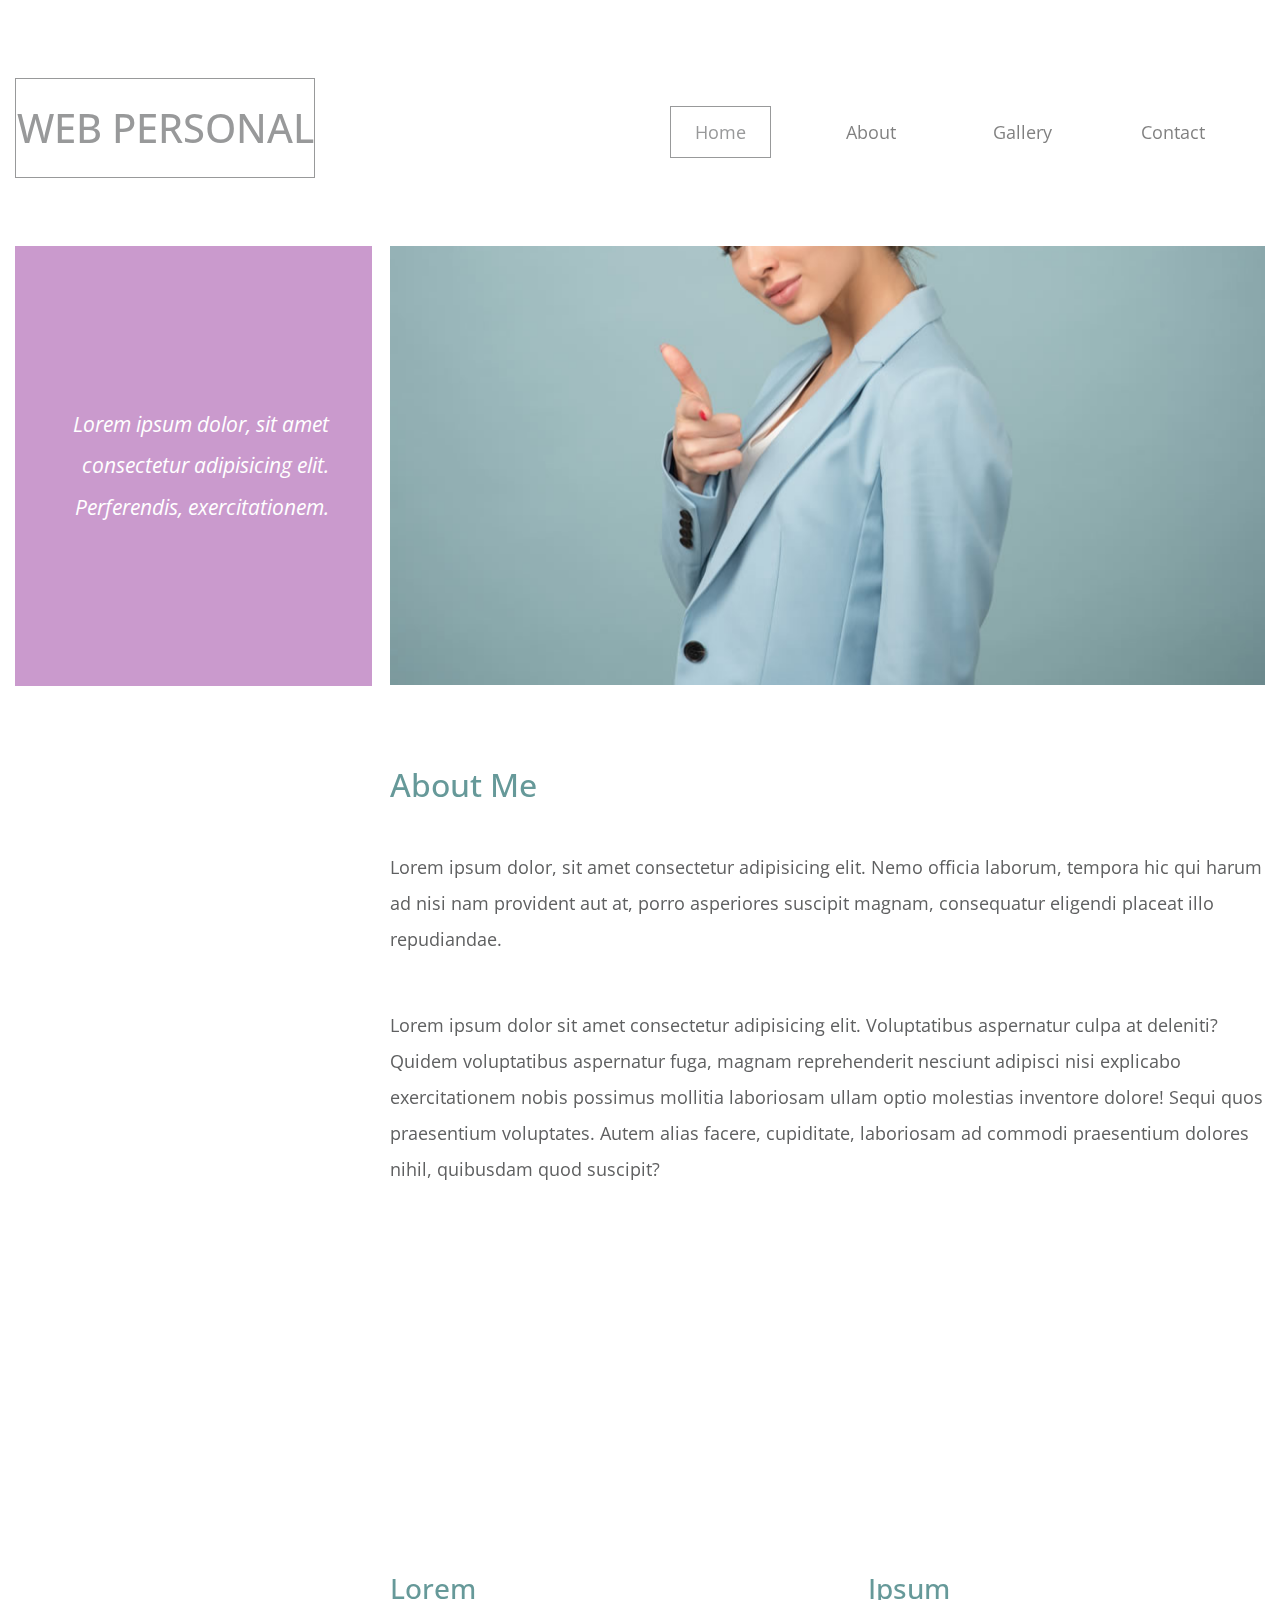
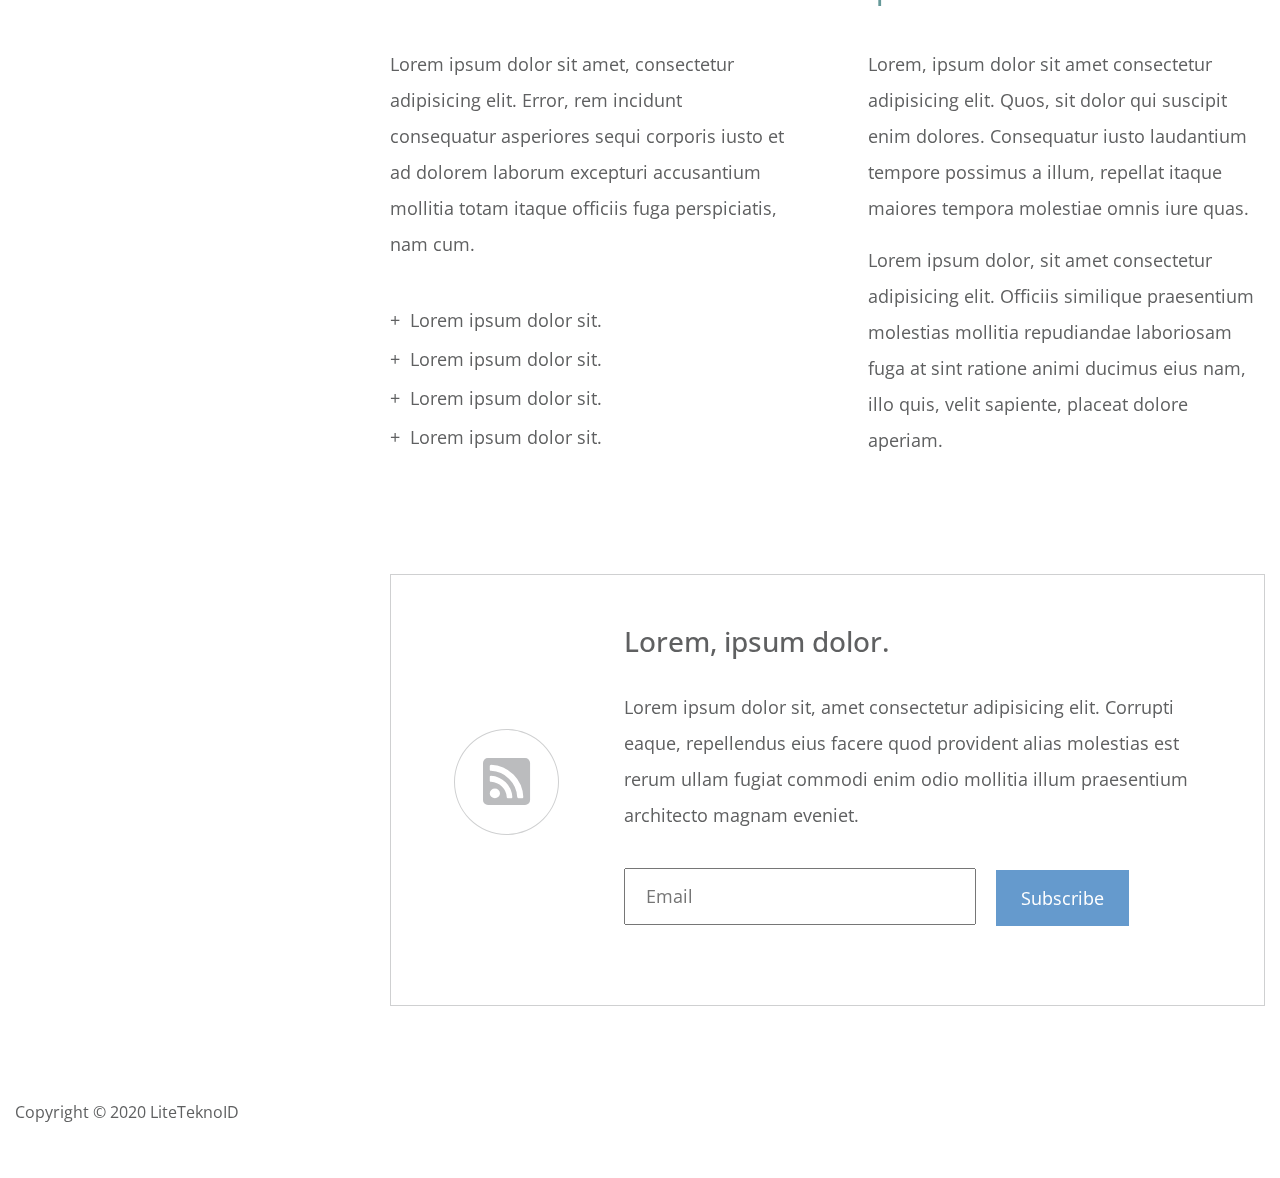
<file: index.html>
<!DOCTYPE html>
<html lang="en">

<head>
  <meta charset="UTF-8" />
  <meta name="viewport" content="width=device-width, initial-scale=1.0" />
  <meta http-equiv="X-UA-Compatible" content="ie=edge" />
  <title>Web Personal - LiteTeknoID</title>

  <link rel="stylesheet" href="https://fonts.googleapis.com/css?family=Open+Sans:400,600" />
  <link rel="stylesheet" href="css/all.min.css" />
  <link rel="stylesheet" href="css/bootstrap.min.css" />
  <link rel="stylesheet" href="css/styles.css" />
</head>

<body>
  <div class="container-fluid">
    <div class="row tm-brand-row">
      <div class="col-lg-4 col-10">
        <div class="tm-brand-container">
          <div class="tm-brand-texts">
            <h1 class="text-uppercase tm-brand-name">Web Personal</h1>
          </div>
        </div>
      </div>
      <div class="col-lg-8 col-2 tm-nav-col">
        <div class="tm-nav">
          <nav class="navbar navbar-expand-lg navbar-light tm-navbar">
            <button class="navbar-toggler" type="button" data-toggle="collapse" data-target="#navbarNav"
              aria-controls="navbarNav" aria-expanded="false" aria-label="Toggle navigation">
              <span class="navbar-toggler-icon"></span>
            </button>
            <div class="collapse navbar-collapse" id="navbarNav">
              <ul class="navbar-nav ml-auto mr-0">
                <li class="nav-item active">
                  <div class="tm-nav-link-highlight"></div>
                  <a class="nav-link" href="#">Home <span class="sr-only">(current)</span></a>
                </li>
                <li class="nav-item">
                  <div class="tm-nav-link-highlight"></div>
                  <a class="nav-link" href="about.html">About</a>
                </li>
                <li class="nav-item">
                  <div class="tm-nav-link-highlight"></div>
                  <a class="nav-link" href="gallery.html">Gallery</a>
                </li>
                <li class="nav-item">
                  <div class="tm-nav-link-highlight"></div>
                  <a class="nav-link" href="contact.html">Contact</a>
                </li>
              </ul>
            </div>
          </nav>
        </div>
      </div>
    </div>

    <div class="row tm-welcome-row">
      <div class="col-12 tm-page-cols-container">
        <div class="tm-page-col-left tm-welcome-box tm-bg-primary">
          <p class="tm-welcome-text">
            <em>Lorem ipsum dolor, sit amet consectetur adipisicing elit. Perferendis, exercitationem.</em>
          </p>
        </div>
        <div class="tm-page-col-right">
          <div class="tm-welcome-parallax" data-parallax="scroll" data-image-src="img/blue-contem-girl.jpg"></div>
        </div>
      </div>
    </div>

    <section class="row tm-pt-4 tm-pb-6">
      <div class="col-12 tm-page-cols-container">
        <div class="tm-page-col-right">
          <h2 class="tm-text-secondary tm-mb-5">
            About Me
          </h2>
          <p class="tm-mb-6">
            Lorem ipsum dolor, sit amet consectetur adipisicing elit. Nemo officia laborum, tempora hic qui harum ad
            nisi nam provident aut at, porro asperiores suscipit magnam, consequatur eligendi placeat illo repudiandae.
          </p>
          <p class="mb-0">
            Lorem ipsum dolor sit amet consectetur adipisicing elit. Voluptatibus aspernatur culpa at deleniti? Quidem
            voluptatibus aspernatur fuga, magnam reprehenderit nesciunt adipisci nisi explicabo exercitationem nobis
            possimus mollitia laboriosam ullam optio molestias inventore dolore! Sequi quos praesentium voluptates.
            Autem alias facere, cupiditate, laboriosam ad commodi praesentium dolores nihil, quibusdam quod suscipit?
          </p>
        </div>
      </div>
    </section>

    <div class="tm-page-col-right">
      <div class="row tm-pt-7 tm-pb-6">
        <div class="col-md-6 tm-home-section-2-left">
          <div class="img-fluid tm-mb-4 tm-small-parallax" data-parallax="scroll" data-image-src="img/image-1.jpg">
          </div>
          <div>
            <h3 class="tm-text-secondary tm-mb-4">
              Lorem
            </h3>
            <p class="tm-mb-5">
              Lorem ipsum dolor sit amet, consectetur adipisicing elit. Error, rem incidunt consequatur asperiores sequi
              corporis iusto et ad dolorem laborum excepturi accusantium mollitia totam itaque officiis fuga
              perspiciatis, nam cum.
            </p>
            <ul class="tm-list-plus">
              <li>Lorem ipsum dolor sit.</li>
              <li>Lorem ipsum dolor sit.</li>
              <li>Lorem ipsum dolor sit.</li>
              <li>Lorem ipsum dolor sit.</li>
            </ul>
          </div>
        </div>
        <div class="col-md-6 tm-home-section-2-right">
          <div class="img-fluid tm-mb-4 tm-small-parallax" data-parallax="scroll" data-image-src="img/image-2.jpg">
          </div>
          <div>
            <h3 class="tm-text-secondary tm-mb-4">
              Ipsum
            </h3>
            <p class="tm-section-2-text">
              Lorem, ipsum dolor sit amet consectetur adipisicing elit. Quos, sit dolor qui suscipit enim dolores.
              Consequatur iusto laudantium tempore possimus a illum, repellat itaque maiores tempora molestiae omnis
              iure quas.
            </p>
            <p>
              Lorem ipsum dolor, sit amet consectetur adipisicing elit. Officiis similique praesentium molestias
              mollitia repudiandae laboriosam fuga at sint ratione animi ducimus eius nam, illo quis, velit sapiente,
              placeat dolore aperiam.
            </p>
          </div>
        </div>
      </div>
    </div>
    <!-- row -->

    <!-- Call to Action -->
    <section class="row" id="tmCallToAction">
      <div class="col-12 tm-page-cols-container tm-call-to-action-col">
        <div class="tm-page-col-right">
          <div class="tm-call-to-action-box">
            <i class="fas fa-3x fa-rss-square tm-call-to-action-icon"></i>
            <div class="tm-call-to-action-text">
              <h3 class="tm-call-to-action-title">
                Lorem, ipsum dolor.
              </h3>
              <p class="tm-call-to-action-description">
                Lorem ipsum dolor sit, amet consectetur adipisicing elit. Corrupti eaque, repellendus eius facere quod
                provident alias molestias est rerum ullam fugiat commodi enim odio mollitia illum praesentium architecto
                magnam eveniet.
              </p>
              <form action="#" method="GET" class="tm-call-to-action-form">
                <input type="email" name="email" placeholder="Email" class="tm-email-input" required />
                <button type="submit" class="btn btn-primary">
                  Subscribe
                </button>
              </form>
            </div>
          </div>
        </div>
      </div>
    </section>
    <!-- Page footer -->
    <footer class="row tm-page-footer">
      <p class="col-12 tm-copyright-text mb-0">
        Copyright &copy; 2020
        <a href="https://liteteknoid.com/" rel="nofollow" class="tm-copyright-link">LiteTeknoID</a>
      </p>
    </footer>
  </div>

  <script src="js/jquery.min.js"></script>
  <script src="js/parallax.min.js"></script>
  <script src="js/bootstrap.min.js"></script>
</body>

</html>
</file>
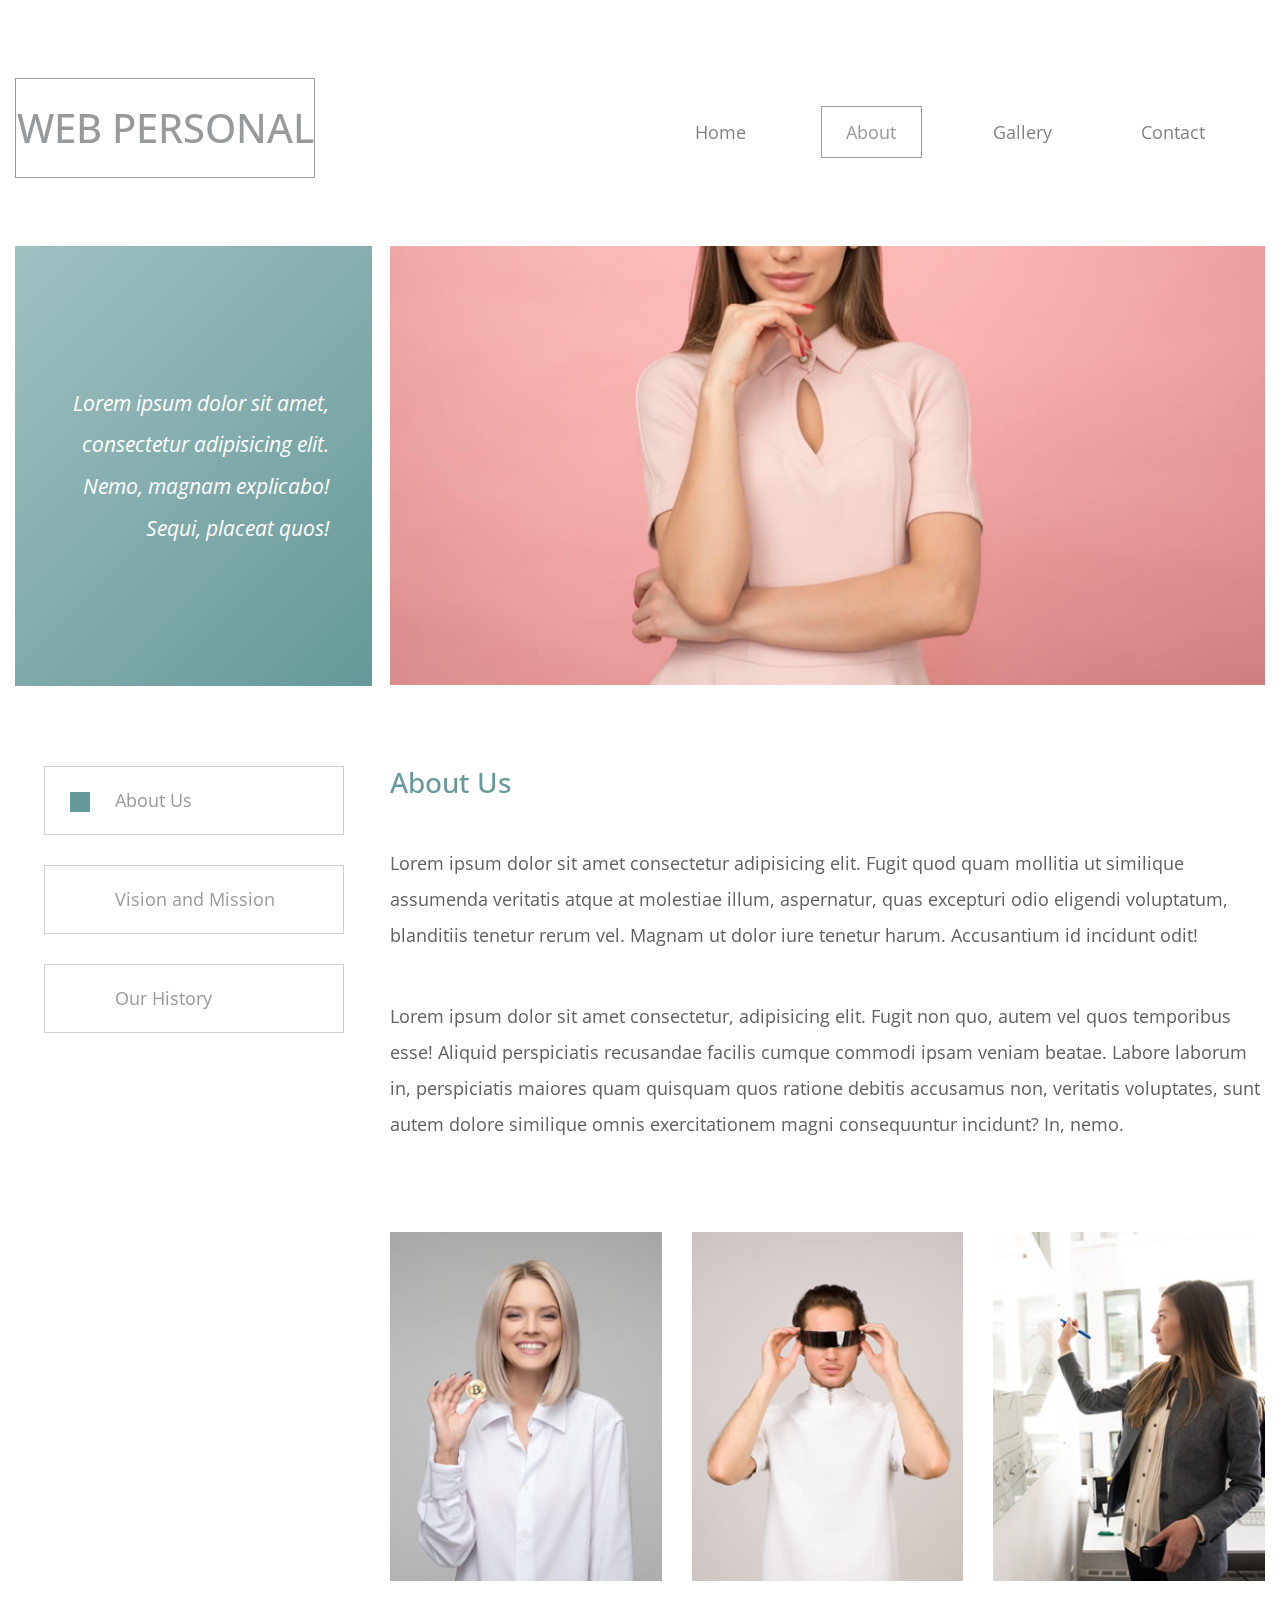
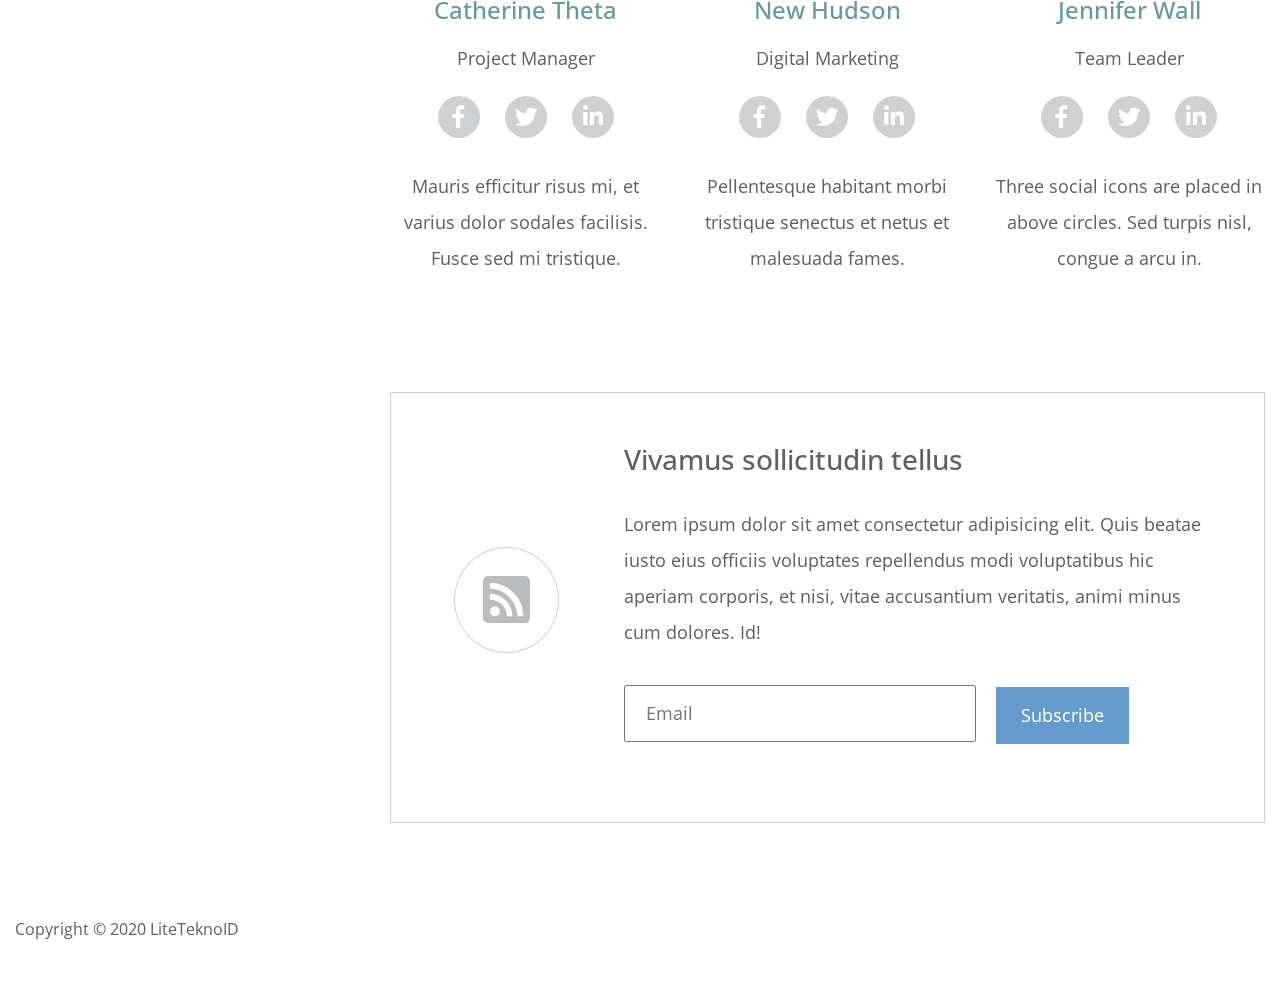
<file: about.html>
<!DOCTYPE html>
<html lang="en">

<head>
  <meta charset="UTF-8" />
  <meta name="viewport" content="width=device-width, initial-scale=1.0" />
  <meta http-equiv="X-UA-Compatible" content="ie=edge" />
  <title>Web Personal - LiteTeknoID</title>

  <link rel="stylesheet" href="https://fonts.googleapis.com/css?family=Open+Sans:400,600" />
  <link rel="stylesheet" href="css/all.min.css" />
  <link rel="stylesheet" href="css/bootstrap.min.css" />
  <link rel="stylesheet" href="css/styles.css" />
</head>

<body>
  <div class="container-fluid">
    <div class="row tm-brand-row">
      <div class="col-lg-4 col-10">
        <div class="tm-brand-container">
          <div class="tm-brand-texts">
            <h1 class="text-uppercase tm-brand-name">Web Personal</h1>
          </div>
        </div>
      </div>
      <div class="col-lg-8 col-2 tm-nav-col">
        <div class="tm-nav">
          <nav class="navbar navbar-expand-lg navbar-light tm-navbar">
            <button class="navbar-toggler" type="button" data-toggle="collapse" data-target="#navbarNav"
              aria-controls="navbarNav" aria-expanded="false" aria-label="Toggle navigation">
              <span class="navbar-toggler-icon"></span>
            </button>
            <div class="collapse navbar-collapse" id="navbarNav">
              <ul class="navbar-nav ml-auto mr-0">
                <li class="nav-item">
                  <div class="tm-nav-link-highlight"></div>
                  <a class="nav-link" href="index.html">Home</a>
                </li>
                <li class="nav-item active">
                  <div class="tm-nav-link-highlight"></div>
                  <a class="nav-link" href="about.html">
                    About <span class="sr-only">(current)</span></a>
                </li>
                <li class="nav-item">
                  <div class="tm-nav-link-highlight"></div>
                  <a class="nav-link" href="gallery.html">Gallery</a>
                </li>
                <li class="nav-item">
                  <div class="tm-nav-link-highlight"></div>
                  <a class="nav-link" href="contact.html">Contact</a>
                </li>
              </ul>
            </div>
          </nav>
        </div>
      </div>
    </div>

    <div class="row tm-welcome-row">
      <div class="col-12 tm-page-cols-container">
        <div class="tm-page-col-left tm-welcome-box tm-bg-gradient">
          <p class="tm-welcome-text">
            <em>Lorem ipsum dolor sit amet, consectetur adipisicing elit. Nemo, magnam explicabo! Sequi, placeat
              quos!</em>
          </p>
        </div>
        <div class="tm-page-col-right">
          <div class="tm-welcome-parallax" data-parallax="scroll" data-image-src="img/pink-contem-girl.jpg"></div>
        </div>
      </div>
    </div>

    <section class="row tm-pt-4 tm-pb-6">
      <div class="col-12 tm-tabs-container tm-page-cols-container">
        <div class="tm-page-col-left tm-tab-links">
          <ul class="tabs clearfix" data-tabgroup="first-tab-group">
            <li>
              <a href="#tab1" class="active">
                <div class="tm-tab-icon"></div>
                About Us
              </a>
            </li>
            <li>
              <a href="#tab2" class="">
                <div class="tm-tab-icon"></div>
                Vision and Mission
              </a>
            </li>
            <li>
              <a href="#tab3" class="">
                <div class="tm-tab-icon"></div>
                Our History
              </a>
            </li>
          </ul>
        </div>
        <div class="tm-page-col-right tm-tab-contents">
          <div id="first-tab-group" class="tabgroup">
            <div id="tab1">
              <div class="text-content">
                <h3 class="tm-text-secondary tm-mb-5">
                  About Us
                </h3>
                <p class="tm-mb-5">
                  Lorem ipsum dolor sit amet consectetur adipisicing elit. Fugit quod quam mollitia ut similique
                  assumenda veritatis atque at molestiae illum, aspernatur, quas excepturi odio eligendi voluptatum,
                  blanditiis tenetur rerum vel. Magnam ut dolor iure tenetur harum. Accusantium id incidunt odit!
                </p>
                <p class="tm-mb-5">
                  Lorem ipsum dolor sit amet consectetur, adipisicing elit. Fugit non quo, autem vel quos temporibus
                  esse! Aliquid perspiciatis recusandae facilis cumque commodi ipsam veniam beatae. Labore laborum in,
                  perspiciatis maiores quam quisquam quos ratione debitis accusamus non, veritatis voluptates, sunt
                  autem dolore similique omnis exercitationem magni consequuntur incidunt? In, nemo.
                </p>
              </div>
              <div class="row tm-pt-5">
                <div class="col-md-4 text-center">
                  <div class="tm-about-person mx-auto">
                    <img src="img/bitcoin-girl.jpg" alt="Image" class="img-fluid tm-mb-1" />
                    <h4 class="tm-text-secondary tm-mb-1">
                      Catherine Theta
                    </h4>
                    <p class="tm-mb-2">Project Manager</p>
                    <div class="tm-mb-3">
                      <a href="#" class="tm-about-social-link">
                        <i class="fab fa-facebook-f tm-about-social-icon"></i>
                      </a>
                      <a href="#" class="tm-about-social-link">
                        <i class="fab fa-twitter tm-about-social-icon"></i>
                      </a>
                      <a href="#" class="tm-about-social-link">
                        <i class="fab fa-linkedin-in tm-about-social-icon"></i>
                      </a>
                    </div>

                    <p>
                      Mauris efficitur risus mi, et varius dolor sodales
                      facilisis. Fusce sed mi tristique.
                    </p>
                  </div>
                </div>

                <div class="col-md-4 text-center">
                  <div class="tm-about-person mx-auto">
                    <img src="img/ar-guy.jpg" alt="Image" class="img-fluid tm-mb-1" />
                    <h4 class="tm-text-secondary tm-mb-1">New Hudson</h4>
                    <p class="tm-mb-2">Digital Marketing</p>
                    <div class="tm-mb-3">
                      <a href="#" class="tm-about-social-link">
                        <i class="fab fa-facebook-f tm-about-social-icon"></i>
                      </a>
                      <a href="#" class="tm-about-social-link">
                        <i class="fab fa-twitter tm-about-social-icon"></i>
                      </a>
                      <a href="#" class="tm-about-social-link">
                        <i class="fab fa-linkedin-in tm-about-social-icon"></i>
                      </a>
                    </div>
                    <p>
                      Pellentesque habitant morbi tristique senectus et netus
                      et malesuada fames.
                    </p>
                  </div>
                </div>

                <div class="col-md-4 text-center">
                  <div class="tm-about-person mx-auto">
                    <img src="img/desk-girl.jpg" alt="Image" class="img-fluid tm-mb-1" />
                    <h4 class="tm-text-secondary tm-mb-1">Jennifer Wall</h4>
                    <p class="tm-mb-2">Team Leader</p>
                    <div class="tm-mb-3">
                      <a href="#" class="tm-about-social-link">
                        <i class="fab fa-facebook-f tm-about-social-icon"></i>
                      </a>
                      <a href="#" class="tm-about-social-link">
                        <i class="fab fa-twitter tm-about-social-icon"></i>
                      </a>
                      <a href="#" class="tm-about-social-link">
                        <i class="fab fa-linkedin-in tm-about-social-icon"></i>
                      </a>
                    </div>
                    <p>
                      Three social icons are placed in above circles. Sed
                      turpis nisl, congue a arcu in.
                    </p>
                  </div>
                </div>
              </div>
            </div>
            <div id="tab2">
              <div class="text-content">
                <h3 class="tm-text-secondary tm-mb-5">Vision and Mission</h3>
                <p class="tm-mb-5">
                  Lorem ipsum dolor sit amet consectetur adipisicing elit. Laboriosam, repellendus quis, neque voluptate
                  nesciunt, animi ratione voluptatem perspiciatis mollitia nam maxime inventore quam aperiam temporibus?
                  Doloremque sed ab numquam. Voluptatem.
                </p>
                <p class="tm-mb-5">
                  Lorem ipsum dolor, sit amet consectetur adipisicing elit. Ea obcaecati a nemo. Officia sed nesciunt
                  corrupti quae, corporis neque, magni dolorem laudantium ea inventore culpa placeat nulla ipsam
                  consectetur beatae.
                </p>
              </div>
              <div class="row tm-pt-5">
                <div class="col-md-4 text-center">
                  <div class="tm-about-person mx-auto">
                    <img src="img/bitcoin-girl.jpg" alt="Image" class="img-fluid tm-mb-1" />
                    <h4 class="tm-text-secondary tm-mb-1">
                      Catherine Theta
                    </h4>
                    <p class="tm-mb-2">Project Manager</p>
                    <div class="tm-mb-3">
                      <a href="#" class="tm-about-social-link">
                        <i class="fab fa-facebook-f tm-about-social-icon"></i>
                      </a>
                      <a href="#" class="tm-about-social-link">
                        <i class="fab fa-twitter tm-about-social-icon"></i>
                      </a>
                      <a href="#" class="tm-about-social-link">
                        <i class="fab fa-linkedin-in tm-about-social-icon"></i>
                      </a>
                    </div>

                    <p>
                      Mauris efficitur risus mi, et varius dolor sodales
                      facilisis. Fusce sed mi tristique.
                    </p>
                  </div>
                </div>

                <div class="col-md-4 text-center">
                  <div class="tm-about-person mx-auto">
                    <img src="img/ar-guy.jpg" alt="Image" class="img-fluid tm-mb-1" />
                    <h4 class="tm-text-secondary tm-mb-1">New Hudson</h4>
                    <p class="tm-mb-2">Digital Marketing</p>
                    <div class="tm-mb-3">
                      <a href="#" class="tm-about-social-link">
                        <i class="fab fa-facebook-f tm-about-social-icon"></i>
                      </a>
                      <a href="#" class="tm-about-social-link">
                        <i class="fab fa-twitter tm-about-social-icon"></i>
                      </a>
                      <a href="#" class="tm-about-social-link">
                        <i class="fab fa-linkedin-in tm-about-social-icon"></i>
                      </a>
                    </div>
                    <p>
                      Pellentesque habitant morbi tristique senectus et netus
                      et malesuada fames.
                    </p>
                  </div>
                </div>

                <div class="col-md-4 text-center">
                  <div class="tm-about-person mx-auto">
                    <img src="img/desk-girl.jpg" alt="Image" class="img-fluid tm-mb-1" />
                    <h4 class="tm-text-secondary tm-mb-1">Jennifer Wall</h4>
                    <p class="tm-mb-2">Team Leader</p>
                    <div class="tm-mb-3">
                      <a href="https://facebook.com" class="tm-about-social-link">
                        <i class="fab fa-facebook-f tm-about-social-icon"></i>
                      </a>
                      <a href="https://twitter.com" class="tm-about-social-link">
                        <i class="fab fa-twitter tm-about-social-icon"></i>
                      </a>
                      <a href="https://linkedin.com" class="tm-about-social-link">
                        <i class="fab fa-linkedin-in tm-about-social-icon"></i>
                      </a>
                    </div>
                    <p>
                      Three social icons are placed in above circles. Sed
                      turpis nisl, congue a arcu in.
                    </p>
                  </div>
                </div>
              </div>
            </div>
            <div id="tab3">
              <div class="text-content">
                <h3 class="tm-text-secondary tm-mb-5">Our History</h3>
                <p class="tm-mb-5">
                  Mauris turpis libero, iaculis non dictum ac, ornare a massa.
                  Duis id lorem purus. Fusce viverra ullamcorper metus.
                  Curabitur puvinar suscipit sapien ac blandit. Aliquam vel
                  pulvinar purus, sit amet luctus urna. Nulla convallis est
                  volutpat ex ultrices facilisis.
                </p>
                <p class="tm-mb-5">
                  Etiam egestas metus vitae est interdum, in eleifend nunc
                  volutpat. Aliquam molestie ipsum quis suscipit lacinia. Nam
                  consequat, leo vitae aliquet dignissim, leo est laoreet
                  nibh, nec dictum libero justo vitae dolor. Donec tristique
                  eros at nisi elementum efficitur. Proin ornare feugiat ex
                  placerat pellenteqsue.
                </p>
              </div>
              <div class="row tm-pt-5">
                <div class="col-md-4 text-center">
                  <div class="tm-about-person mx-auto">
                    <img src="img/bitcoin-girl.jpg" alt="Image" class="img-fluid tm-mb-1" />
                    <h4 class="tm-text-secondary tm-mb-1">
                      Catherine Theta
                    </h4>
                    <p class="tm-mb-2">Project Manager</p>
                    <div class="tm-mb-3">
                      <a href="#" class="tm-about-social-link">
                        <i class="fab fa-facebook-f tm-about-social-icon"></i>
                      </a>
                      <a href="#" class="tm-about-social-link">
                        <i class="fab fa-twitter tm-about-social-icon"></i>
                      </a>
                      <a href="#" class="tm-about-social-link">
                        <i class="fab fa-linkedin-in tm-about-social-icon"></i>
                      </a>
                    </div>

                    <p>
                      Mauris efficitur risus mi, et varius dolor sodales
                      facilisis. Fusce sed mi tristique.
                    </p>
                  </div>
                </div>

                <div class="col-md-4 text-center">
                  <div class="tm-about-person mx-auto">
                    <img src="img/ar-guy.jpg" alt="Image" class="img-fluid tm-mb-1" />
                    <h4 class="tm-text-secondary tm-mb-1">New Hudson</h4>
                    <p class="tm-mb-2">Digital Marketing</p>
                    <div class="tm-mb-3">
                      <a href="" class="tm-about-social-link">
                        <i class="fab fa-facebook-f tm-about-social-icon"></i>
                      </a>
                      <a href="" class="tm-about-social-link">
                        <i class="fab fa-twitter tm-about-social-icon"></i>
                      </a>
                      <a href="" class="tm-about-social-link">
                        <i class="fab fa-linkedin-in tm-about-social-icon"></i>
                      </a>
                    </div>
                    <p>
                      Pellentesque habitant morbi tristique senectus et netus
                      et malesuada fames.
                    </p>
                  </div>
                </div>

                <div class="col-md-4 text-center">
                  <div class="tm-about-person mx-auto">
                    <img src="img/desk-girl.jpg" alt="Image" class="img-fluid tm-mb-1" />
                    <h4 class="tm-text-secondary tm-mb-1">Jennifer Wall</h4>
                    <p class="tm-mb-2">Team Leader</p>
                    <div class="tm-mb-3">
                      <a href="" class="tm-about-social-link">
                        <i class="fab fa-facebook-f tm-about-social-icon"></i>
                      </a>
                      <a href="" class="tm-about-social-link">
                        <i class="fab fa-twitter tm-about-social-icon"></i>
                      </a>
                      <a href="" class="tm-about-social-link">
                        <i class="fab fa-linkedin-in tm-about-social-icon"></i>
                      </a>
                    </div>
                    <p>
                      Three social icons are placed in above circles. Sed
                      turpis nisl, congue a arcu in.
                    </p>
                  </div>
                </div>
              </div>
            </div>
          </div>
        </div>
      </div>
    </section>

    <!-- Call to Action -->
    <section class="row" id="tmCallToAction">
      <div class="col-12 tm-page-cols-container tm-call-to-action-col">
        <div class="tm-page-col-right">
          <div class="tm-call-to-action-box">
            <i class="fas fa-3x fa-rss-square tm-call-to-action-icon"></i>
            <div class="tm-call-to-action-text">
              <h3 class="tm-call-to-action-title">
                Vivamus sollicitudin tellus
              </h3>
              <p class="tm-call-to-action-description">
                Lorem ipsum dolor sit amet consectetur adipisicing elit. Quis beatae iusto eius officiis voluptates
                repellendus modi voluptatibus hic aperiam corporis, et nisi, vitae accusantium veritatis, animi minus
                cum dolores. Id!
              </p>
              <form action="#" method="GET" class="tm-call-to-action-form">
                <input type="email" name="email" placeholder="Email" class="tm-email-input" required />
                <button type="submit" class="btn btn-primary">
                  Subscribe
                </button>
              </form>
            </div>
          </div>
        </div>
      </div>
    </section>
    <!-- Page footer -->
    <footer class="row tm-page-footer">
      <p class="col-12 tm-copyright-text mb-0">
        Copyright &copy; 2020 LiteTeknoID
      </p>
    </footer>
  </div>

  <script src="js/jquery.min.js"></script>
  <script src="js/parallax.min.js"></script>
  <script src="js/bootstrap.min.js"></script>
  <script>
    $(function () {
      // Tabs
      $(".tabgroup > div").hide();
      $(".tabgroup > div:first-of-type").show();
      $(".tabs a").click(function (e) {
        e.preventDefault();
        var $this = $(this),
          tabgroup = "#" + $this.parents(".tabs").data("tabgroup"),
          others = $this
          .closest("li")
          .siblings()
          .children("a"),
          target = $this.attr("href");
        others.removeClass("active");
        $this.addClass("active");
        $(tabgroup)
          .children("div")
          .hide();
        $(target).show();

        // Scroll to tab content (for mobile)
        if ($(window).width() < 992) {
          $("html, body").animate({
              scrollTop: $("#first-tab-group").offset().top
            },
            200
          );
        }
      });
    });
  </script>
</body>

</html>
</file>
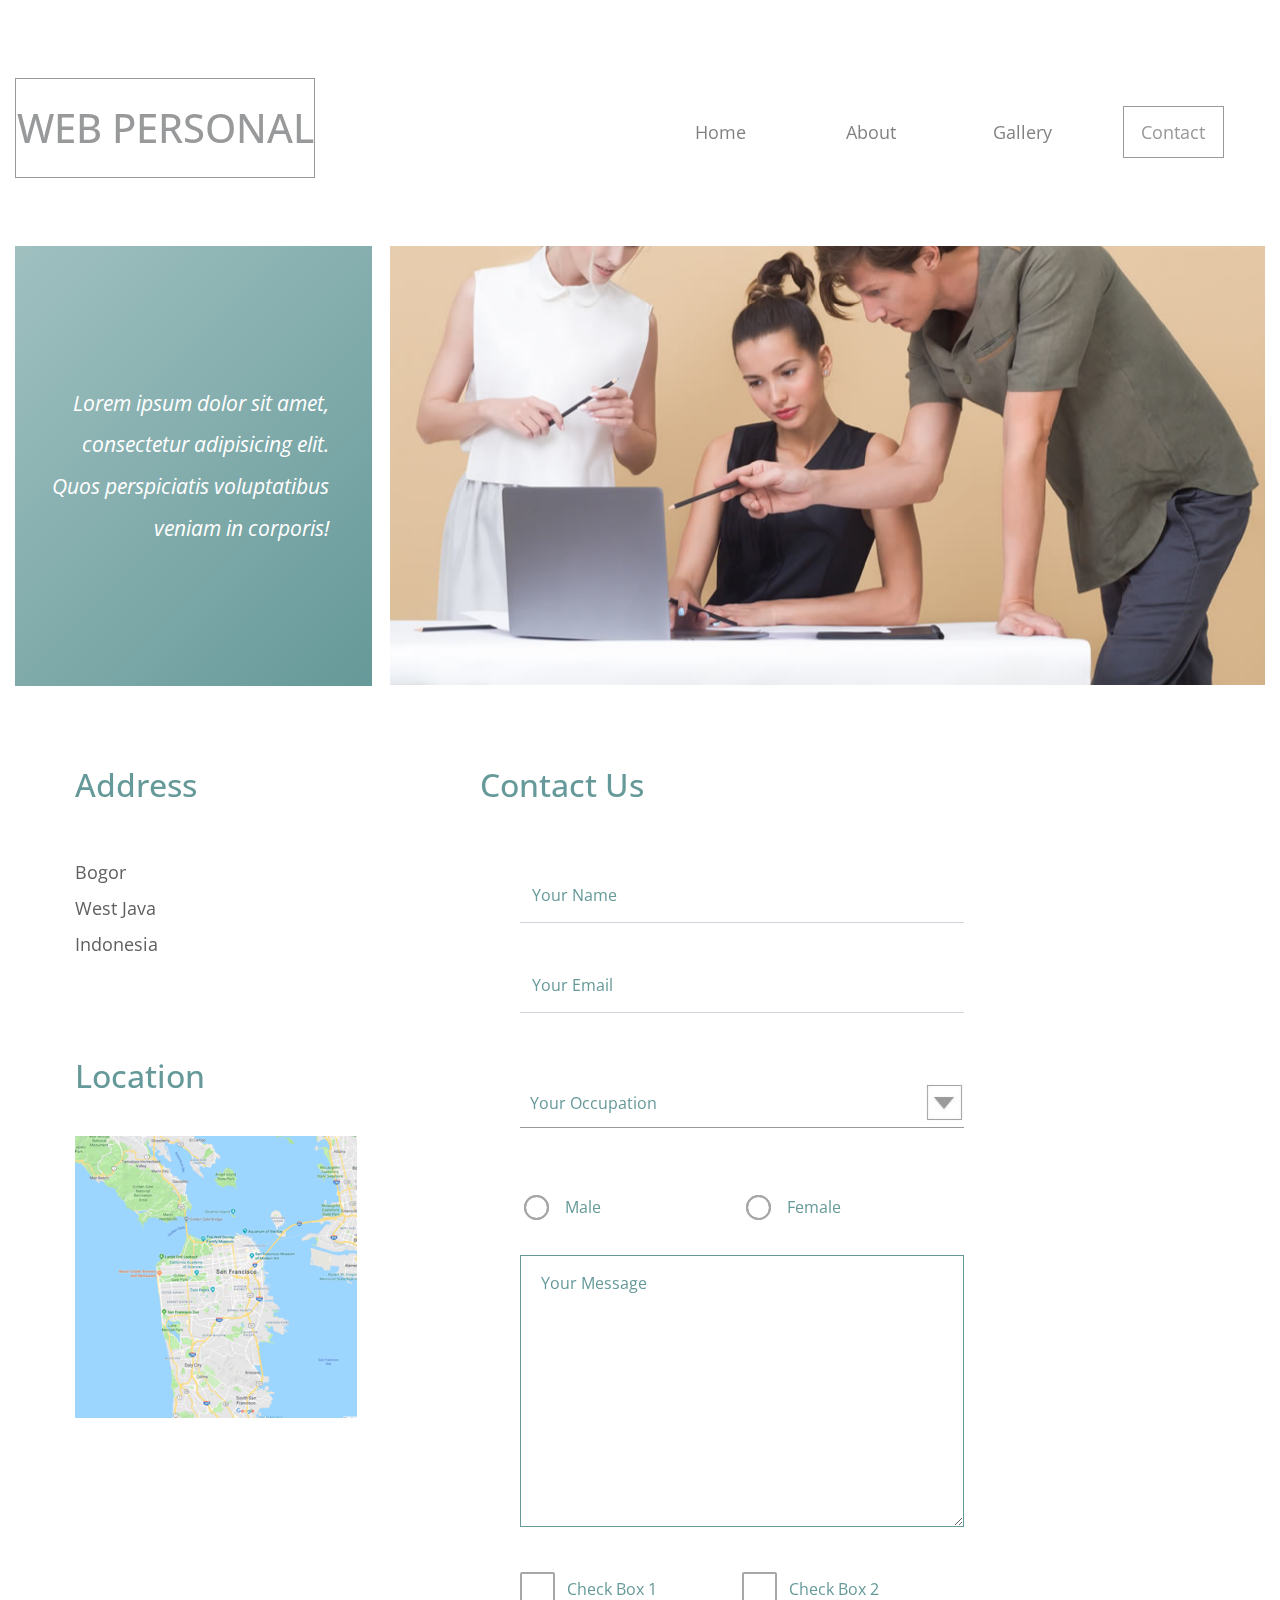
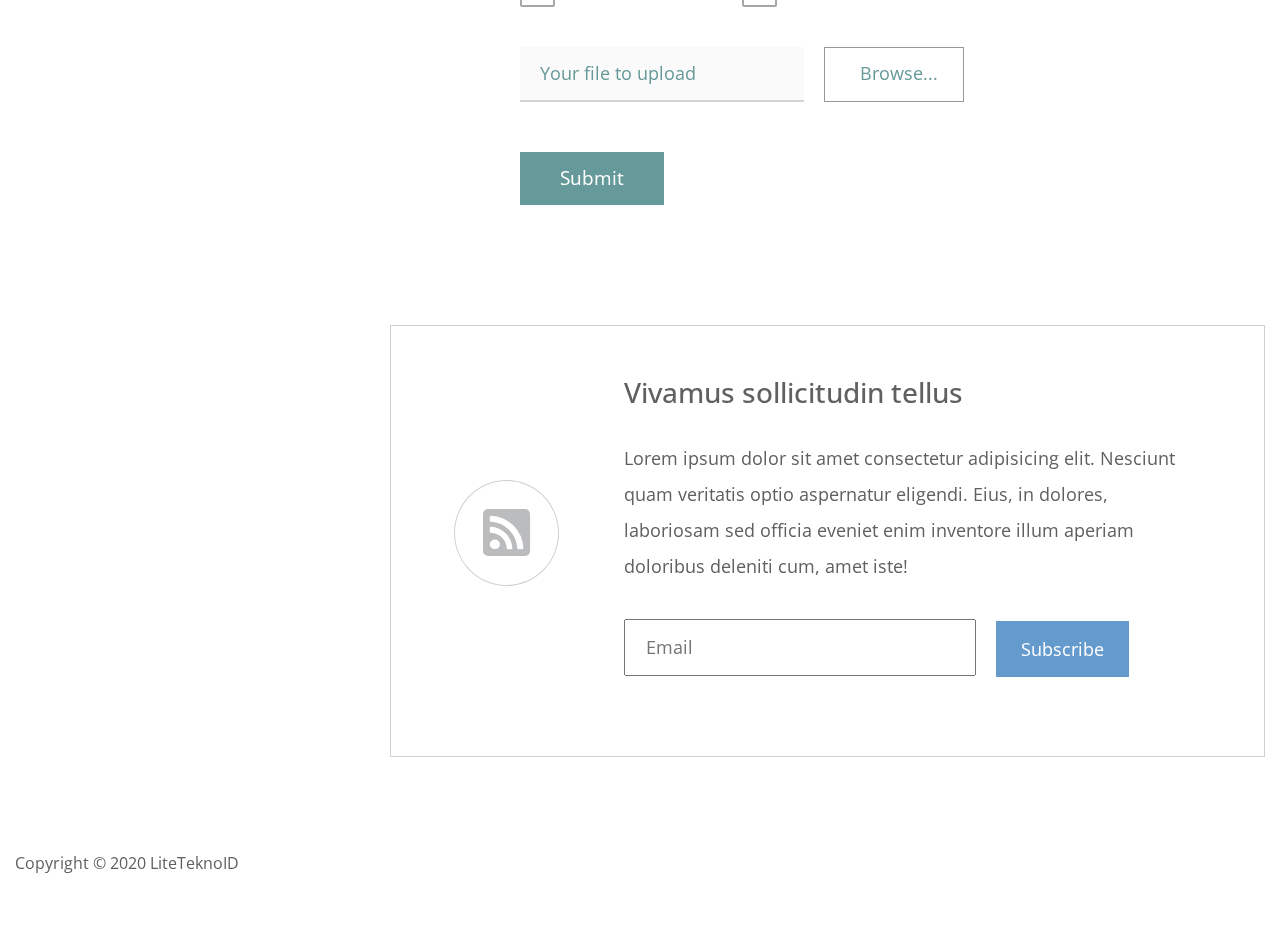
<file: contact.html>
<!DOCTYPE html>
<html lang="en">

<head>
  <meta charset="UTF-8" />
  <meta name="viewport" content="width=device-width, initial-scale=1.0" />
  <meta http-equiv="X-UA-Compatible" content="ie=edge" />
  <title>Web Personal - LiteTeknoID</title>

  <link rel="stylesheet" href="https://fonts.googleapis.com/css?family=Open+Sans:400,600" />
  <link rel="stylesheet" href="css/all.min.css" />
  <link rel="stylesheet" href="css/bootstrap.min.css" />
  <link rel="stylesheet" href="css/styles.css" />
</head>

<body>
  <div class="container-fluid">
    <div class="row tm-brand-row">
      <div class="col-lg-4 col-10">
        <div class="tm-brand-container">
          <div class="tm-brand-texts">
            <h1 class="text-uppercase tm-brand-name">Web Personal</h1>
          </div>
        </div>
      </div>
      <div class="col-lg-8 col-2 tm-nav-col">
        <div class="tm-nav">
          <nav class="navbar navbar-expand-lg navbar-light tm-navbar">
            <button class="navbar-toggler" type="button" data-toggle="collapse" data-target="#navbarNav"
              aria-controls="navbarNav" aria-expanded="false" aria-label="Toggle navigation">
              <span class="navbar-toggler-icon"></span>
            </button>
            <div class="collapse navbar-collapse" id="navbarNav">
              <ul class="navbar-nav ml-auto mr-0">
                <li class="nav-item">
                  <div class="tm-nav-link-highlight"></div>
                  <a class="nav-link" href="index.html">Home</a>
                </li>
                <li class="nav-item">
                  <div class="tm-nav-link-highlight"></div>
                  <a class="nav-link" href="about.html"> About</a>
                </li>
                <li class="nav-item">
                  <div class="tm-nav-link-highlight"></div>
                  <a class="nav-link" href="gallery.html">Gallery</a>
                </li>
                <li class="nav-item active">
                  <div class="tm-nav-link-highlight"></div>
                  <a class="nav-link" href="contact.html">Contact <span class="sr-only">(current)</span></a>
                </li>
              </ul>
            </div>
          </nav>
        </div>
      </div>
    </div>

    <div class="row tm-welcome-row">
      <div class="col-12 tm-page-cols-container">
        <div class="tm-page-col-left tm-welcome-box tm-bg-gradient">
          <p class="tm-welcome-text">
            <em>Lorem ipsum dolor sit amet, consectetur adipisicing elit. Quos perspiciatis voluptatibus veniam in
              corporis!</em>
          </p>
        </div>
        <div class="tm-page-col-right">
          <div class="tm-welcome-parallax" data-parallax="scroll" data-image-src="img/contact-us.jpg"></div>
        </div>
      </div>
    </div>

    <section class="row tm-pt-4 tm-mb-3">
      <div class="col-12 tm-page-cols-container">
        <div class="tm-page-col-left">
          <div class="tm-contact-container tm-mb-6">
            <div class="tm-address-container">
              <h2 class="tm-text-secondary tm-mb-6">Address</h2>
              <address>
                <p>
                  Bogor<br />
                  West Java<br />
                  Indonesia
                </p>
              </address>
            </div>

            <div class="tm-location-container">
              <h2 class="tm-text-secondary tm-mb-4">Location</h2>
              <a href="#"><img src="img/map.png" alt="Map image" class="img-fluid" /></a>
            </div>
          </div>
        </div>
        <div class="tm-page-col-right tm-form-container">
          <h2 class="tm-text-secondary mb-4">Contact Us</h2>
          <form action="contact.html" method="POST" id="tm_contact_form" enctype="multipart/form-data">
            <div class="form-group">
              <input type="text" id="contact_name" name="contact_name"
                class="form-control rounded-0 border-top-0 border-right-0 border-left-0" placeholder="Your Name"
                required="" />
            </div>
            <div class="form-group-2">
              <input type="email" id="contact_email" name="contact_email"
                class="form-control rounded-0 border-top-0 border-right-0 border-left-0" placeholder="Your Email"
                required="" />
            </div>
            <div class="form-group-2 input-field">
              <select class="tm-select" name="occupation" id="occupation">
                <option value="select">Your Occupation</option>
                <option value="CE">Chief Executive</option>
                <option value="SA">Software Architect</option>
                <option value="PM">Project Manager</option>
                <option value="WD">Web Developer</option>
              </select>
            </div>
            <div class="form-group tm-choices-container tm-text-secondary">
              <label class="tm-w-50">
                <input type="radio" class="with-gap" name="gender" value="male" />
                <span>Male</span>
              </label>

              <label class="tm-w-50">
                <input type="radio" class="with-gap" name="gender" value="female" />
                <span>Female</span>
              </label>
            </div>

            <div class="tm-mb-5">
              <textarea rows="10" id="contact_message" name="contact_message" class="form-control rounded-0"
                placeholder="Your Message" required=""></textarea>
            </div>

            <div class="tm-mb-4 tm-choices-container tm-text-secondary">
              <label class="tm-w-50">
                <input type="checkbox" name="ckb[]" class="filled-in" value="1" />
                <span>Check Box 1</span>
              </label>
              <label class="tm-w-50">
                <input type="checkbox" name="ckb[]" class="filled-in" value="2" />
                <span>Check Box 2</span>
              </label>
            </div>
            <div class="tm-mb-6 file-upload-container">
              <input id="file_name_label" type="text" class="border-top-0 border-right-0 border-left-0"
                placeholder="Your file to upload" disabled />
              <label class="btn btn-outline btn-file">
                Browse...
                <input type="file" name="file_to_upload" style="display: none;" />
              </label>
            </div>

            <div class="">
              <button type="submit" class="btn btn-secondary tm-btn-submit rounded-0">
                Submit
              </button>
            </div>
          </form>
        </div>
      </div>
    </section>

    <!-- Call to Action -->
    <section class="row" id="tmCallToAction">
      <div class="col-12 tm-page-cols-container tm-call-to-action-col">
        <div class="tm-page-col-right">
          <div class="tm-call-to-action-box">
            <i class="fas fa-3x fa-rss-square tm-call-to-action-icon"></i>
            <div class="tm-call-to-action-text">
              <h3 class="tm-call-to-action-title">
                Vivamus sollicitudin tellus
              </h3>
              <p class="tm-call-to-action-description">
                Lorem ipsum dolor sit amet consectetur adipisicing elit. Nesciunt quam veritatis optio aspernatur
                eligendi. Eius, in dolores, laboriosam sed officia eveniet enim inventore illum aperiam doloribus
                deleniti cum, amet iste!
                <form action="#" method="GET" class="tm-call-to-action-form">
                  <input type="email" name="email" placeholder="Email" class="tm-email-input" required />
                  <button type="submit" class="btn btn-primary">
                    Subscribe
                  </button>
                </form>
            </div>
          </div>
        </div>
      </div>
    </section>
    <!-- Page footer -->
    <footer class="row tm-page-footer">
      <p class="col-12 tm-copyright-text mb-0">
        Copyright &copy; 2020 LiteTeknoID
      </p>
    </footer>
  </div>

  <script src="js/jquery.min.js"></script>
  <script src="js/parallax.min.js"></script>
  <script src="js/bootstrap.min.js"></script>
  <script>
    $(document).on("change", ":file", function () {
      var input = $(this),
        numFiles = input.get(0).files ? input.get(0).files.length : 1,
        label = input
        .val()
        .replace(/\\/g, "/")
        .replace(/.*\//, "");
      input.trigger("fileselect", [numFiles, label]);
    });

    $(document).ready(function () {
      $(":file").on("fileselect", function (event, numFiles, label) {
        $("#file_name_label").attr("placeholder", label);
      });
    });
  </script>
</body>

</html>
</file>
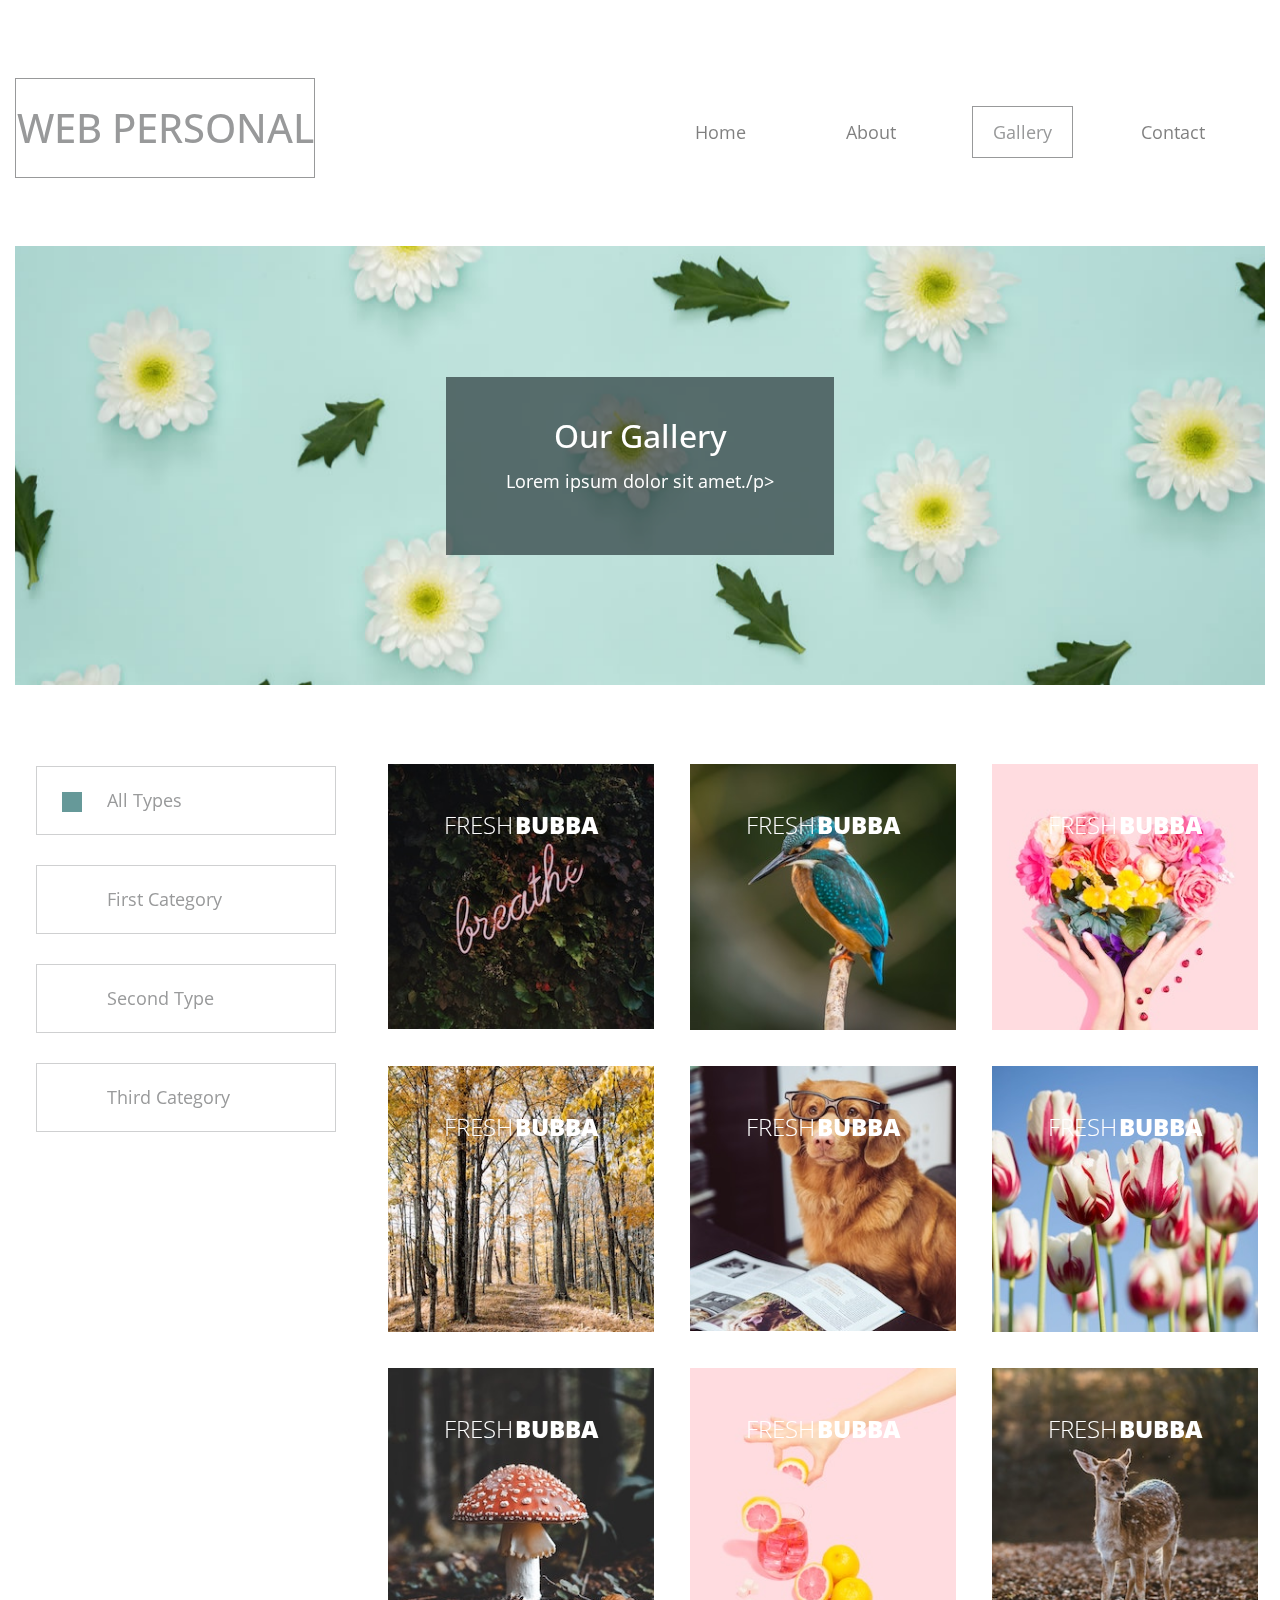
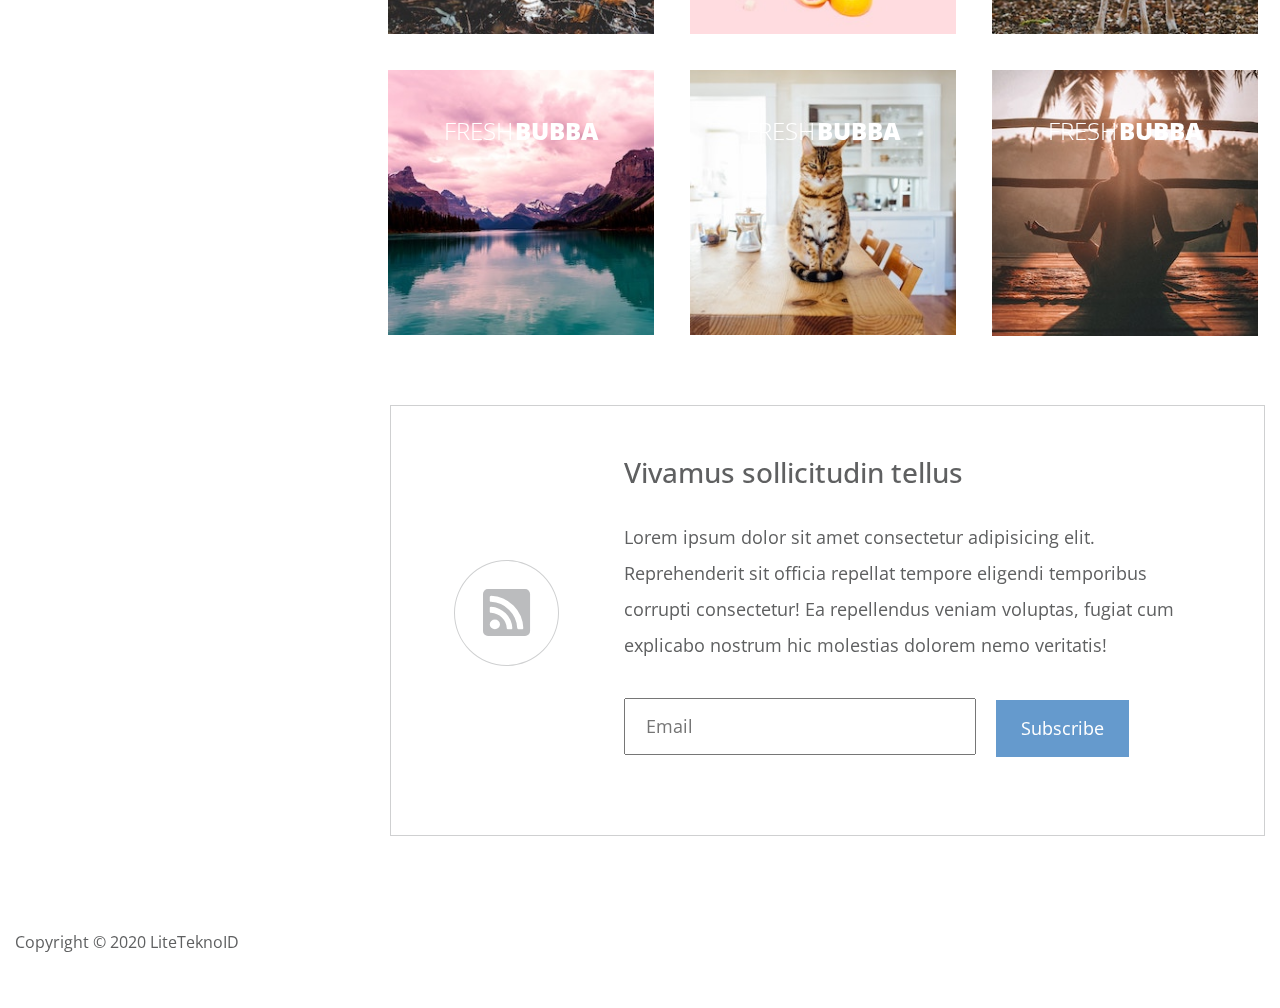
<file: gallery.html>
<!DOCTYPE html>
<html lang="en">

<head>
  <meta charset="UTF-8" />
  <meta name="viewport" content="width=device-width, initial-scale=1.0" />
  <meta http-equiv="X-UA-Compatible" content="ie=edge" />
  <title>Web Personal - LiteTeknoID</title>

  <link rel="stylesheet" href="https://fonts.googleapis.com/css?family=Open+Sans:400,600" />
  <link rel="stylesheet" href="css/all.min.css" />
  <link rel="stylesheet" href="css/bootstrap.min.css" />
  <link rel="stylesheet" href="css/styles.css" />
</head>

<body>
  <div class="container-fluid">
    <div class="row tm-brand-row">
      <div class="col-lg-4 col-10">
        <div class="tm-brand-container">
          <div class="tm-brand-texts">
            <h1 class="text-uppercase tm-brand-name">Web Personal</h1>
          </div>
        </div>
      </div>
      <div class="col-lg-8 col-2 tm-nav-col">
        <div class="tm-nav">
          <nav class="navbar navbar-expand-lg navbar-light tm-navbar">
            <button class="navbar-toggler" type="button" data-toggle="collapse" data-target="#navbarNav"
              aria-controls="navbarNav" aria-expanded="false" aria-label="Toggle navigation">
              <span class="navbar-toggler-icon"></span>
            </button>
            <div class="collapse navbar-collapse" id="navbarNav">
              <ul class="navbar-nav ml-auto mr-0">
                <li class="nav-item">
                  <div class="tm-nav-link-highlight"></div>
                  <a class="nav-link" href="index.html">Home</a>
                </li>
                <li class="nav-item">
                  <div class="tm-nav-link-highlight"></div>
                  <a class="nav-link" href="about.html"> About</a>
                </li>
                <li class="nav-item active">
                  <div class="tm-nav-link-highlight"></div>
                  <a class="nav-link" href="gallery.html">
                    Gallery <span class="sr-only">(current)</span>
                  </a>
                </li>
                <li class="nav-item">
                  <div class="tm-nav-link-highlight"></div>
                  <a class="nav-link" href="contact.html">Contact</a>
                </li>
              </ul>
            </div>
          </nav>
        </div>
      </div>
    </div>

    <div class="row tm-welcome-row">
      <div class="col-12">
        <div class="tm-welcome-parallax tm-center-child" data-parallax="scroll" data-image-src="img/blooming-bg.jpg">
          <div class="tm-bg-black-transparent tm-parallax-overlay">
            <h2>Our Gallery</h2>
            <p>Lorem ipsum dolor sit amet./p>
          </div>
        </div>
      </div>
    </div>

    <section class="row tm-pt-4">
      <div class="col-12 tm-page-cols-container">
        <div class="tm-page-col-left">
          <ul class="tabs clearfix filters-button-group">
            <li>
              <a href="#" class="active" data-filter="*">
                <div class="tm-tab-icon"></div>
                All Types
              </a>
            </li>
            <li>
              <a href="#" class="" data-filter=".category-1">
                <div class="tm-tab-icon"></div>
                First Category
              </a>
            </li>
            <li>
              <a href="#" class="" data-filter=".category-2">
                <div class="tm-tab-icon"></div>
                Second Type
              </a>
            </li>
            <li>
              <a href="#" class="" data-filter=".category-3">
                <div class="tm-tab-icon"></div>
                Third Category
              </a>
            </li>
          </ul>
        </div>
        <div class="tm-page-col-right">
          <div class="tm-gallery" id="tmGallery">
            <div class="tm-gallery-item category-1">
              <figure class="effect-bubba">
                <img src="img/gallery/gallery-item-01.jpg" alt="Gallery item" class="img-fluid" />
                <figcaption>
                  <h2>Fresh <span>Bubba</span></h2>
                  <p>Bubba likes to appear out of thin air.</p>
                  <a href="#">View more</a>
                </figcaption>
              </figure>
            </div>
            <div class="tm-gallery-item category-2">
              <figure class="effect-bubba">
                <img src="img/gallery/gallery-item-02.jpg" alt="Gallery item" class="img-fluid" />
                <figcaption>
                  <h2>Fresh <span>Bubba</span></h2>
                  <p>Bubba likes to appear out of thin air.</p>
                  <a href="#">View more</a>
                </figcaption>
              </figure>
            </div>
            <div class="tm-gallery-item category-1">
              <figure class="effect-bubba">
                <img src="img/gallery/gallery-item-03.jpg" alt="Gallery item" class="img-fluid" />
                <figcaption>
                  <h2>Fresh <span>Bubba</span></h2>
                  <p>Bubba likes to appear out of thin air.</p>
                  <a href="#">View more</a>
                </figcaption>
              </figure>
            </div>
            <div class="tm-gallery-item category-3">
              <figure class="effect-bubba">
                <img src="img/gallery/gallery-item-04.jpg" alt="Gallery item" class="img-fluid" />
                <figcaption>
                  <h2>Fresh <span>Bubba</span></h2>
                  <p>Bubba likes to appear out of thin air.</p>
                  <a href="#">View more</a>
                </figcaption>
              </figure>
            </div>
            <div class="tm-gallery-item category-2">
              <figure class="effect-bubba">
                <img src="img/gallery/gallery-item-05.jpg" alt="Gallery item" class="img-fluid" />
                <figcaption>
                  <h2>Fresh <span>Bubba</span></h2>
                  <p>Bubba likes to appear out of thin air.</p>
                  <a href="#">View more</a>
                </figcaption>
              </figure>
            </div>
            <div class="tm-gallery-item category-3">
              <figure class="effect-bubba">
                <img src="img/gallery/gallery-item-06.jpg" alt="Gallery item" class="img-fluid" />
                <figcaption>
                  <h2>Fresh <span>Bubba</span></h2>
                  <p>Bubba likes to appear out of thin air.</p>
                  <a href="#">View more</a>
                </figcaption>
              </figure>
            </div>
            <div class="tm-gallery-item category-3">
              <figure class="effect-bubba">
                <img src="img/gallery/gallery-item-07.jpg" alt="Gallery item" class="img-fluid" />
                <figcaption>
                  <h2>Fresh <span>Bubba</span></h2>
                  <p>Bubba likes to appear out of thin air.</p>
                  <a href="#">View more</a>
                </figcaption>
              </figure>
            </div>
            <div class="tm-gallery-item category-1">
              <figure class="effect-bubba">
                <img src="img/gallery/gallery-item-08.jpg" alt="Gallery item" class="img-fluid" />
                <figcaption>
                  <h2>Fresh <span>Bubba</span></h2>
                  <p>Bubba likes to appear out of thin air.</p>
                  <a href="#">View more</a>
                </figcaption>
              </figure>
            </div>
            <div class="tm-gallery-item category-2">
              <figure class="effect-bubba">
                <img src="img/gallery/gallery-item-09.jpg" alt="Gallery item" class="img-fluid" />
                <figcaption>
                  <h2>Fresh <span>Bubba</span></h2>
                  <p>Bubba likes to appear out of thin air.</p>
                  <a href="#">View more</a>
                </figcaption>
              </figure>
            </div>
            <div class="tm-gallery-item category-3">
              <figure class="effect-bubba">
                <img src="img/gallery/gallery-item-10.jpg" alt="Gallery item" class="img-fluid" />
                <figcaption>
                  <h2>Fresh <span>Bubba</span></h2>
                  <p>Bubba likes to appear out of thin air.</p>
                  <a href="#">View more</a>
                </figcaption>
              </figure>
            </div>
            <div class="tm-gallery-item category-2">
              <figure class="effect-bubba">
                <img src="img/gallery/gallery-item-11.jpg" alt="Gallery item" class="img-fluid" />
                <figcaption>
                  <h2>Fresh <span>Bubba</span></h2>
                  <p>Bubba likes to appear out of thin air.</p>
                  <a href="#">View more</a>
                </figcaption>
              </figure>
            </div>
            <div class="tm-gallery-item category-1">
              <figure class="effect-bubba">
                <img src="img/gallery/gallery-item-12.jpg" alt="Gallery item" class="img-fluid" />
                <figcaption>
                  <h2>Fresh <span>Bubba</span></h2>
                  <p>Bubba likes to appear out of thin air.</p>
                  <a href="#">View more</a>
                </figcaption>
              </figure>
            </div>
          </div>
        </div>
      </div>
    </section>

    <!-- Call to Action -->
    <section class="row" id="tmCallToAction">
      <div class="col-12 tm-page-cols-container tm-call-to-action-col">
        <div class="tm-page-col-right">
          <div class="tm-call-to-action-box">
            <i class="fas fa-3x fa-rss-square tm-call-to-action-icon"></i>
            <div class="tm-call-to-action-text">
              <h3 class="tm-call-to-action-title">
                Vivamus sollicitudin tellus
              </h3>
              <p class="tm-call-to-action-description">
                Lorem ipsum dolor sit amet consectetur adipisicing elit. Reprehenderit sit officia repellat tempore
                eligendi temporibus corrupti consectetur! Ea repellendus veniam voluptas, fugiat cum explicabo nostrum
                hic molestias dolorem nemo veritatis!
              </p>
              <form action="#" method="GET" class="tm-call-to-action-form">
                <input type="email" name="email" placeholder="Email" class="tm-email-input" required />
                <button type="submit" class="btn btn-primary">
                  Subscribe
                </button>
              </form>
            </div>
          </div>
        </div>
      </div>
    </section>
    <!-- Page footer -->
    <footer class="row tm-page-footer">
      <p class="col-12 tm-copyright-text mb-0">
        Copyright &copy; 2020 LiteTeknoID
      </p>
    </footer>
  </div>

  <script src="js/jquery.min.js"></script>
  <script src="js/parallax.min.js"></script>
  <script src="js/imagesloaded.pkgd.min.js"></script>
  <script src="js/isotope.pkgd.min.js"></script>
  <script src="js/bootstrap.min.js"></script>
  <script>
    $(function () {
      /* Isotope Gallery */

      // init isotope
      var $gallery = $(".tm-gallery").isotope({
        itemSelector: ".tm-gallery-item",
        layoutMode: "fitRows"
      });
      // layout Isotope after each image loads
      $gallery.imagesLoaded().progress(function () {
        $gallery.isotope("layout");
      });

      $(".filters-button-group").on("click", "a", function () {
        var filterValue = $(this).attr("data-filter");
        $gallery.isotope({
          filter: filterValue
        });
        console.log("Filter value: " + filterValue);
      });

      /* Tabs */
      $(".tabgroup > div").hide();
      $(".tabgroup > div:first-of-type").show();
      $(".tabs a").click(function (e) {
        e.preventDefault();
        var $this = $(this),
          tabgroup = "#" + $this.parents(".tabs").data("tabgroup"),
          others = $this
          .closest("li")
          .siblings()
          .children("a"),
          target = $this.attr("href");
        others.removeClass("active");
        $this.addClass("active");

        // Scroll to tab content (for mobile)
        if ($(window).width() < 992) {
          $("html, body").animate({
              scrollTop: $("#tmGallery").offset().top
            },
            200
          );
        }
      });
    });
  </script>
</body>

</html>
</file>
<file: css/styles.css>
html {
  scroll-behavior: smooth;
}

body {
  font-family: "Open Sans", Arial, Helvetica, sans-serif;
  font-size: 18px;
  font-weight: 400;
  overflow-x: hidden;
  padding-top: 78px;
  color: #5f6061;
}

p {
  line-height: 2;
}

a,
button {
  transition: all 0.3s ease;
}

a:hover {
  text-decoration: none;
}

label {
  margin-bottom: 0;
}

input {
  padding: 13px 20px;
}

ul {
  margin: 0;
  padding: 0;
}

.btn {
  font-size: 1.1rem;
  padding: 15px 25px;
  border-radius: 0;
}

.btn-primary {
  background-color: #659acd;
  border: none;
}

.btn-secondary {
  background-color: #669999;
  border: none;
}

/* end Overrides */

/* Page Layout */
.container-fluid {
  max-width: 1430px;
}

.tm-page-cols-container {
  display: flex;
  justify-content: space-between;
}

.tm-page-col-left {
  width: 28.56%;
  max-width: 400px;
}

.tm-page-col-right {
  width: 70%;
  margin-left: auto;
  margin-right: 0;
}

.tm-home-section-2-left {
  padding-right: 40px;
}

.tm-home-section-2-right {
  padding-left: 40px;
}

.tm-pt-4 {
  padding-top: 40px;
}

.tm-pt-5 {
  padding-top: 45px;
}

.tm-pt-7 {
  padding-top: 55px;
}

.tm-pb-6 {
  padding-bottom: 50px;
}

.tm-mb-1 {
  margin-bottom: 15px;
}

.tm-mb-2 {
  margin-bottom: 20px;
}

.tm-mb-3 {
  margin-bottom: 30px;
}

.tm-mb-4 {
  margin-bottom: 40px;
}

.tm-mb-5 {
  margin-bottom: 45px;
}

.tm-mb-6 {
  margin-bottom: 50px;
}

.tm-center-child {
  display: flex;
  align-items: center;
  justify-content: center;
}

@media (max-width: 767px) {
  .tm-home-section-2-left {
    padding-right: 15px;
    margin-bottom: 80px;
  }

  .tm-home-section-2-right {
    padding-left: 15px;
  }

  .tm-home-section-2-left,
  .tm-home-section-2-right {
    max-width: 660px;
  }
}

@media (max-width: 991px) {
  .tm-page-col-left {
    width: 100%;
    max-width: 100%;
  }

  .tm-page-col-right {
    width: 100%;
  }
}

/* end Page Layout */

/* Colors */

.tm-text-secondary {
  color: #669999;
}

.tm-bg-primary {
  background-color: #ca9acd;
}

.tm-bg-gradient {
  background: linear-gradient(135deg,
      #a0c0c0 0%,
      #669999 100%);
  /* W3C, IE10+, FF16+, Chrome26+, Opera12+, Safari7+ */
}

.tm-bg-black-transparent {
  background-color: rgba(15, 29, 32, 0.6);
  color: white;
}

/* end Colors */

.tm-brand-row {
  padding-bottom: 30px;
}

.tm-welcome-row {
  padding-top: 30px;
  padding-bottom: 40px;
}

.tm-brand-name {
  color: #98999a;
  width: 300px;
  height: 100px;
  border: 1px solid #98999a;
  display: flex;
  align-items: center;
  justify-content: center;
}

@media (max-width: 399px) {
  .tm-brand-name {
    font-size: 2em;
    width: 250px;
    margin-right: 10px;
  }
}

/* Navbar */

.tm-nav-col {
  display: flex;
  align-items: center;
  justify-content: flex-end;
}

.navbar-expand-lg .navbar-nav .nav-link {
  width: 101px;
  height: 52px;
  border: 1px solid transparent;
  text-align: center;
  margin-left: 25px;
  margin-right: 25px;
  display: flex;
  justify-content: center;
  align-items: center;
}

.navbar-light .navbar-nav .nav-link:focus,
.navbar-light .navbar-nav .nav-link:hover,
.navbar-light .navbar-nav .nav-item.active .nav-link {
  border: 1px solid #98999a;
  color: #98999a;
}

.navbar-light .navbar-nav .active>.nav-link,
.navbar-light .navbar-nav .nav-link.active,
.navbar-light .navbar-nav .nav-link.show,
.navbar-light .navbar-nav .show>.nav-link {
  color: #98999a;
}

@media (max-width: 991px) {
  .tm-nav {
    position: relative;
  }

  #navbarNav {
    position: absolute;
    top: 52px;
    padding-top: 5px;
    padding-bottom: 5px;
    background-color: rgba(255, 255, 255, 0.9);
    -webkit-box-shadow: 0px 1px 5px 0px rgba(0, 0, 0, 0.15);
    -moz-box-shadow: 0px 1px 5px 0px rgba(0, 0, 0, 0.15);
    box-shadow: 0px 1px 5px 0px rgba(0, 0, 0, 0.15);
    z-index: 1001;
  }

  .tm-navbar {
    background-color: transparent;
    justify-content: flex-end;
    padding-right: 0;
  }

  .navbar-toggler {
    background-color: rgba(255, 255, 255, 0.8);
    background-color: rgba(255, 255, 255, 0.9);
    -webkit-box-shadow: 0px 0px 5px 0px rgba(0, 0, 0, 0.15);
    -moz-box-shadow: 0px 0px 5px 0px rgba(0, 0, 0, 0.15);
    box-shadow: 0px 0px 5px 0px rgba(0, 0, 0, 0.15);
  }

  .navbar-expand-lg .navbar-nav .nav-link {
    height: 45px;
    margin: 5px 15px;
  }
}

/* end Navbar */

ul.tm-list-plus li {
  list-style: none;
  margin-bottom: 12px;
}

ul.tm-list-plus li:before {
  content: "+";
  margin-right: 10px;
}

/* Welcome */
.tm-welcome-box {
  height: 440px;
  display: flex;
  align-items: center;
  justify-content: center;
}

.tm-welcome-parallax {
  min-height: 440px;
  background: transparent;
}

.tm-small-parallax {
  min-height: 240px;
  background: transparent;
}

.tm-welcome-text {
  max-width: 320px;
  width: 100%;
  padding: 15px 25px 15px 15px;
  color: white;
  font-size: 1.3rem;
  margin-bottom: 0;
  text-align: right;
}

@media (max-width: 991px) {
  .tm-welcome-box {
    margin-bottom: 20px;
    height: auto;
    min-height: 250px;
  }

  .tm-page-cols-container {
    flex-direction: column;
  }
}

/* Call to Action */

#tmCallToAction {
  padding-top: 50px;
  padding-bottom: 40px;
}

.tm-call-to-action-box {
  color: #5f6061;
  border: 1px solid #cfd0d1;
  padding: 50px 63px 65px;
  display: flex;
  align-items: center;
}

.tm-call-to-action-icon {
  padding: 25px 28px;
  border: 1px solid #cfd0d1;
  border-radius: 50%;
  color: #bbbcbe;
}

.tm-call-to-action-title {
  margin-bottom: 30px;
}

.tm-call-to-action-text {
  margin-left: 65px;
}

.tm-call-to-action-description {
  margin-bottom: 35px;
}

.tm-call-to-action-form .tm-email-input {
  max-width: 352px;
  width: 100%;
  margin: 0 15px 15px 0;
}

@media (max-width: 660px) {
  .tm-call-to-action-box {
    flex-direction: column;
  }

  .tm-call-to-action-text {
    margin-left: 0;
    margin-top: 50px;
  }
}

/* end Call to Action */

/* Copyright and Page Footer */

.tm-copyright-text {
  font-size: 1rem;
}

.tm-copyright-link {
  color: #5f6061;
}

.tm-page-footer {
  padding-top: 50px;
  padding-bottom: 50px;
}

/* end Copyright and Page Footer */

/* About Page */
.tabs {
  list-style: none;
}

.tabs>li>a {
  border: 1px solid #cfd0d1;
  color: #999a9b;
  padding: 20px 25px;
  display: block;
  max-width: 300px;
  margin: 0 auto 30px;
}

.tm-tab-icon {
  width: 20px;
  height: 20px;
  display: inline-block;
  background-color: transparent;
  vertical-align: middle;
  margin-right: 20px;
  transition: all 0.3s ease;
}

.tabs>li>a.active .tm-tab-icon,
.tabs>li>a:hover .tm-tab-icon {
  background-color: #669999;
}

.tm-about-person {
  max-width: 280px;
}

.tm-about-social-icon {
  width: 42px;
  height: 42px;
  margin-left: 10px;
  margin-right: 10px;
  background-color: #cfd0d1;
  color: white;
  border-radius: 50%;
  font-size: 1.4rem;
  padding-top: 10px;
  transition: all 0.3s ease;
}

.tm-about-social-link:hover>.tm-about-social-icon {
  background-color: #979899;
}

@media (max-width: 767px) {
  .tm-about-person {
    margin-bottom: 50px;
  }
}

/* Gallery */

.tm-parallax-overlay {
  padding: 40px 60px;
  width: auto;
  display: inline-block;
  text-align: center;
}

.tm-gallery {
  margin: -20px -20px 0;
  max-width: 960px;
}

.tm-gallery-item {
  width: 29%;
  margin: 2%;
}

.filters-button-group {
  padding-right: 15px;
}

/* 
  Gallery Item Hover Effect
  https://tympanus.net/codrops/2014/06/19/ideas-for-subtle-hover-effects/
*/

/* Common style */
.tm-gallery-item figure {
  position: relative;
  float: left;
  overflow: hidden;
  margin-bottom: 0;
  background: #3085a3;
  text-align: center;
  cursor: pointer;
}

.tm-gallery-item figure img {
  position: relative;
  display: block;
  min-height: 100%;
  max-width: 100%;
  opacity: 0.8;
}

.tm-gallery-item figure figcaption {
  padding: 1em;
  color: #fff;
  text-transform: uppercase;
  font-size: 1.25em;
  -webkit-backface-visibility: hidden;
  backface-visibility: hidden;
}

.tm-gallery-item figure figcaption::before,
.tm-gallery-item figure figcaption::after {
  pointer-events: none;
}

.tm-gallery-item figure figcaption,
.tm-gallery-item figure figcaption>a {
  position: absolute;
  top: 0;
  left: 0;
  width: 100%;
  height: 100%;
}

/* Anchor will cover the whole item by default */
/* For some effects it will show as a button */
.tm-gallery-item figure figcaption>a {
  z-index: 1000;
  text-indent: 200%;
  white-space: nowrap;
  font-size: 0;
  opacity: 0;
}

.tm-gallery-item figure h2 {
  word-spacing: -0.15em;
  font-weight: 300;
}

.tm-gallery-item figure h2 span {
  font-weight: 800;
}

.tm-gallery-item figure h2,
.tm-gallery-item figure p {
  margin: 0;
}

.tm-gallery-item figure p {
  letter-spacing: 1px;
  font-size: 68.5%;
}

/*---------------*/
/***** Bubba *****/
/*---------------*/

figure.effect-bubba {
  background: #9e5406;
}

figure.effect-bubba img {
  opacity: 1;
  -webkit-transition: opacity 0.35s;
  transition: opacity 0.35s;
}

figure.effect-bubba:hover img {
  opacity: 0.4;
}

figure.effect-bubba figcaption::before,
figure.effect-bubba figcaption::after {
  position: absolute;
  top: 15px;
  right: 15px;
  bottom: 15px;
  left: 15px;
  content: '';
  opacity: 0;
  -webkit-transition: opacity 0.35s, -webkit-transform 0.35s;
  transition: opacity 0.35s, transform 0.35s;
}

figure.effect-bubba figcaption::before {
  border-top: 1px solid #fff;
  border-bottom: 1px solid #fff;
  -webkit-transform: scale(0, 1);
  transform: scale(0, 1);
}

figure.effect-bubba figcaption::after {
  border-right: 1px solid #fff;
  border-left: 1px solid #fff;
  -webkit-transform: scale(1, 0);
  transform: scale(1, 0);
}

figure.effect-bubba h2 {
  font-size: 1.5rem;
  padding-top: 20%;
  -webkit-transition: -webkit-transform 0.35s;
  transition: transform 0.35s;
  -webkit-transform: translate3d(0, -20px, 0);
  transform: translate3d(0, -20px, 0);
}

figure.effect-bubba p {
  width: 100%;
  padding: 10px;
  opacity: 0;
  -webkit-transition: opacity 0.35s, -webkit-transform 0.35s;
  transition: opacity 0.35s, transform 0.35s;
  -webkit-transform: translate3d(0, 20px, 0);
  transform: translate3d(0, 20px, 0);
}

figure.effect-bubba:hover figcaption::before,
figure.effect-bubba:hover figcaption::after {
  opacity: 1;
  -webkit-transform: scale(1);
  transform: scale(1);
}

figure.effect-bubba:hover h2,
figure.effect-bubba:hover p {
  opacity: 1;
  -webkit-transform: translate3d(0, 0, 0);
  transform: translate3d(0, 0, 0);
}

@media (max-width: 767px) {
  .tm-gallery {
    max-width: 600px;
    margin-left: auto;
    margin-right: auto;
  }

  .tm-gallery-item {
    width: 46%;
  }

  .filters-button-group {
    padding-right: 0;
    padding-bottom: 30px;
  }
}

@media (max-width: 400px) {
  .tm-gallery {
    max-width: 280px;
  }

  .tm-gallery-item {
    width: 100%;
    margin-left: 0;
    margin-right: 0;
  }
}

/* end Gallery */

/* Contact */

.tm-contact-container {
  max-width: 375px;
  padding-left: 60px;
  padding-right: 15px;
}

.tm-address-container {
  margin-bottom: 95px;
}

@media (max-width: 991px) and (min-width: 660px) {
  .tm-contact-container {
    max-width: 100%;
    display: flex;
  }

  .tm-address-container,
  .tm-location-container {
    width: 50%;
  }
}

.tm-form-container {
  padding-left: 90px;
  padding-right: 90px;
}

@media (max-width: 767px) {
  .tm-contact-container {
    padding-left: 15px;
  }

  .tm-form-container {
    padding-left: 15px;
    padding-right: 15px;
  }
}

#tm_contact_form {
  max-width: 524px;
  width: 100%;
  padding: 40px;
}

.form-group {
  margin-bottom: 35px;
}

.form-group-2 {
  margin-bottom: 65px;
}

.form-control {
  padding-top: 15px;
  padding-bottom: 15px;
  height: auto;
  color: #669999;
}

.form-control::placeholder {
  /* Chrome, Firefox, Opera, Safari 10.1+ */
  color: #669999;
  opacity: 1;
  /* Firefox */
}

.form-control:-ms-input-placeholder {
  /* Internet Explorer 10-11 */
  color: #669999;
}

.form-control::-ms-input-placeholder {
  /* Microsoft Edge */
  color: #669999;
}

.tm-select {
  -webkit-appearance: none;
  -mox-appearance: none;
  font-size: 1rem;
  color: #669999;
  background: url("../img/select-arrow.png") no-repeat right center;
  background-color: transparent;
  border: none;
  border-bottom: 1px solid #98999A;
  border-radius: 0;
  width: 100%;
  height: 50px;
  padding-left: 10px;
  padding-right: 10px;
}

.tm-choices-container {
  display: flex;
}

.tm-w-50 {
  width: 50%;
}

@media (max-width: 450px) {
  .tm-choices-container {
    flex-direction: column;
  }

  .tm-w-50 {
    width: 100%;
    margin-bottom: 20px;
  }
}

/* Radio buttons */

[type="radio"]:not(:checked)+span,
[type="radio"]:checked+span {
  position: relative;
  padding-left: 35px;
  cursor: pointer;
  display: inline-block;
  height: 25px;
  line-height: 25px;
  font-size: 1rem;
  -webkit-transition: .28s ease;
  transition: .28s ease;
  -webkit-user-select: none;
  -moz-user-select: none;
  -ms-user-select: none;
  user-select: none;
}

[type="radio"]:not(:checked)+span,
[type="radio"]:checked+span {
  font-size: 18px;
  padding-left: 40px;
}

[type="radio"]:not(:checked),
[type="radio"]:checked {
  position: absolute;
  opacity: 0;
  pointer-events: none;
}

[type="radio"]:not(:checked)+span:before,
[type="radio"]:not(:checked)+span:after {
  border: 2px solid #A6A7A8;
}

[type="radio"]:not(:checked)+span:before,
[type="radio"]:not(:checked)+span:after,
[type="radio"]:checked+span:before,
[type="radio"]:checked+span:after,
[type="radio"].with-gap:checked+span:before,
[type="radio"].with-gap:checked+span:after {
  border-radius: 50%;
}

[type="radio"]+span:before,
[type="radio"]+span:after {
  content: '';
  position: absolute;
  left: 0;
  top: 0;
  margin: 4px;
  width: 16px;
  height: 16px;
  z-index: 0;
  -webkit-transition: .28s ease;
  transition: .28s ease;
}

[type="radio"]+span:before,
[type="radio"]+span:after {
  border-color: #686868;
  width: 25px;
  height: 25px;
  top: -4px;
}

[type="radio"]:not(:checked)+span,
[type="radio"]:checked+span {
  position: relative;
  padding-left: 45px;
  cursor: pointer;
  display: inline-block;
  height: 25px;
  line-height: 25px;
  font-size: 1rem;
  -webkit-transition: .28s ease;
  transition: .28s ease;
  -webkit-user-select: none;
  -moz-user-select: none;
  -ms-user-select: none;
  user-select: none;
}

[type="radio"]:checked+span,
[type="checkbox"].filled-in:checked+span {
  color: #669999;
}

[type="radio"]:checked+span:before {
  border: 2px solid transparent;
}

[type="radio"]:checked+span:after,
[type="radio"].with-gap:checked+span:before,
[type="radio"].with-gap:checked+span:after {
  border: 2px solid #669999;
}

[type="radio"]:checked+span:after,
[type="radio"].with-gap:checked+span:after {
  background-color: #669999;
}

[type="radio"].with-gap:checked+span:after {
  -webkit-transform: scale(0.5);
  transform: scale(0.5);
}

/* end Radio buttons */

/* Checkbox */

[type="checkbox"]:not(:checked),
[type="checkbox"]:checked {
  position: absolute;
  opacity: 0;
  pointer-events: none;
}

[type="checkbox"]+span:not(.lever):before,
[type="checkbox"]:not(.filled-in)+span:not(.lever):after {
  content: '';
  position: absolute;
  top: 0;
  left: 0;
  width: 18px;
  height: 18px;
  z-index: 0;
  border: 2px solid #5a5a5a;
  border-radius: 1px;
  margin-top: 3px;
  -webkit-transition: .2s;
  transition: .2s;
}

[type="checkbox"].filled-in+span:not(.lever):before,
[type="checkbox"].filled-in+span:not(.lever):after {
  content: '';
  left: 0;
  position: absolute;
  -webkit-transition: border .25s, background-color .25s, width .20s .1s, height .20s .1s, top .20s .1s, left .20s .1s;
  transition: border .25s, background-color .25s, width .20s .1s, height .20s .1s, top .20s .1s, left .20s .1s;
  z-index: 1;
}

[type="checkbox"].filled-in:not(:checked)+span:not(.lever):before {
  width: 0;
  height: 0;
  border: 3px solid transparent;
  left: 6px;
  top: 10px;
  -webkit-transform: rotateZ(37deg);
  transform: rotateZ(37deg);
  -webkit-transform-origin: 100% 100%;
  transform-origin: 100% 100%;
}

[type="checkbox"].filled-in+span:not(.lever):after {
  border-radius: 2px;
}

[type="checkbox"].filled-in+span:not(.lever):before,
[type="checkbox"].filled-in+span:not(.lever):after {
  content: '';
  left: 0;
  position: absolute;
  -webkit-transition: border .25s, background-color .25s, width .20s .1s, height .20s .1s, top .20s .1s, left .20s .1s;
  transition: border .25s, background-color .25s, width .20s .1s, height .20s .1s, top .20s .1s, left .20s .1s;
  z-index: 1;
}

[type="checkbox"].filled-in:not(:checked)+span:not(.lever):after {
  height: 20px;
  width: 20px;
  background-color: transparent;
  border: 2px solid #669999;
  top: 0px;
  z-index: 0;
}

[type="checkbox"].filled-in:checked+span:not(.lever):after,
[type="checkbox"].filled-in:not(:checked)+span:not(.lever):after {
  width: 35px;
  height: 35px;
}

[type="checkbox"].filled-in:not(:checked)+span:not(.lever):after {
  border-color: #A6A7A8;
}

[type="checkbox"]+span:not(.lever) {
  position: relative;
  padding-left: 47px;
  cursor: pointer;
  display: inline-block;
  height: 35px;
  line-height: 35px;
  font-size: 1rem;
  -webkit-user-select: none;
  -moz-user-select: none;
  -ms-user-select: none;
  user-select: none;
}

[type="checkbox"]:checked+span:not(.lever):before {
  top: -4px;
  left: -5px;
  width: 12px;
  height: 22px;
  border-top: 2px solid transparent;
  border-left: 2px solid transparent;
  border-right: 2px solid #26a69a;
  border-bottom: 2px solid #26a69a;
  -webkit-transform: rotate(40deg);
  transform: rotate(40deg);
  -webkit-backface-visibility: hidden;
  backface-visibility: hidden;
  -webkit-transform-origin: 100% 100%;
  transform-origin: 100% 100%;
}

[type="checkbox"].filled-in:checked+span:not(.lever):before {
  top: 0;
  left: 1px;
  width: 8px;
  height: 13px;
  border-top: 2px solid transparent;
  border-left: 2px solid transparent;
  border-right: 2px solid #fff;
  border-bottom: 2px solid #fff;
  -webkit-transform: rotateZ(39deg);
  transform: rotateZ(39deg);
  -webkit-transform-origin: 100% 100%;
  transform-origin: 100% 100%;
}

[type="checkbox"].filled-in:checked+span:not(.lever):before {
  width: 14px;
  height: 25px;
  border-right: 3px solid #fff;
  border-bottom: 3px solid #fff;
}

[type="checkbox"].filled-in:checked+span:not(.lever):after {
  top: 0;
  width: 35px;
  height: 35px;
  border: 2px solid #26a69a;
  background-color: #26a69a;
  z-index: 0;
}

/* end Checkbox */

textarea.form-control {
  border-color: #669999;
  padding: 15px 20px;
}

.file-upload-container {
  display: flex;
  justify-content: space-between;
}

.btn-outline {
  border: 1px solid #98999A;
  color: #669999;
  cursor: pointer;
  padding: 12px 35px;
  width: 140px;
  margin-left: 20px;
}

#file_name_label {
  width: calc(100% - 160px);
}

@media (max-width: 500px) {
  .file-upload-container {
    flex-direction: column;
  }

  #file_name_label {
    width: 100%;
  }

  .btn-outline {
    margin-left: 0;
    margin-top: 20px;
  }
}

#file_name_label::placeholder {
  /* Chrome, Firefox, Opera, Safari 10.1+ */
  color: #669999;
  opacity: 1;
  /* Firefox */
}

#file_name_label:-ms-input-placeholder {
  /* Internet Explorer 10-11 */
  color: #669999;
}

#file_name_label::-ms-input-placeholder {
  /* Microsoft Edge */
  color: #669999;
}

.tm-btn-submit {
  font-size: 1.2rem;
  padding: 12px 40px;
}

/* end Contact */
</file>
